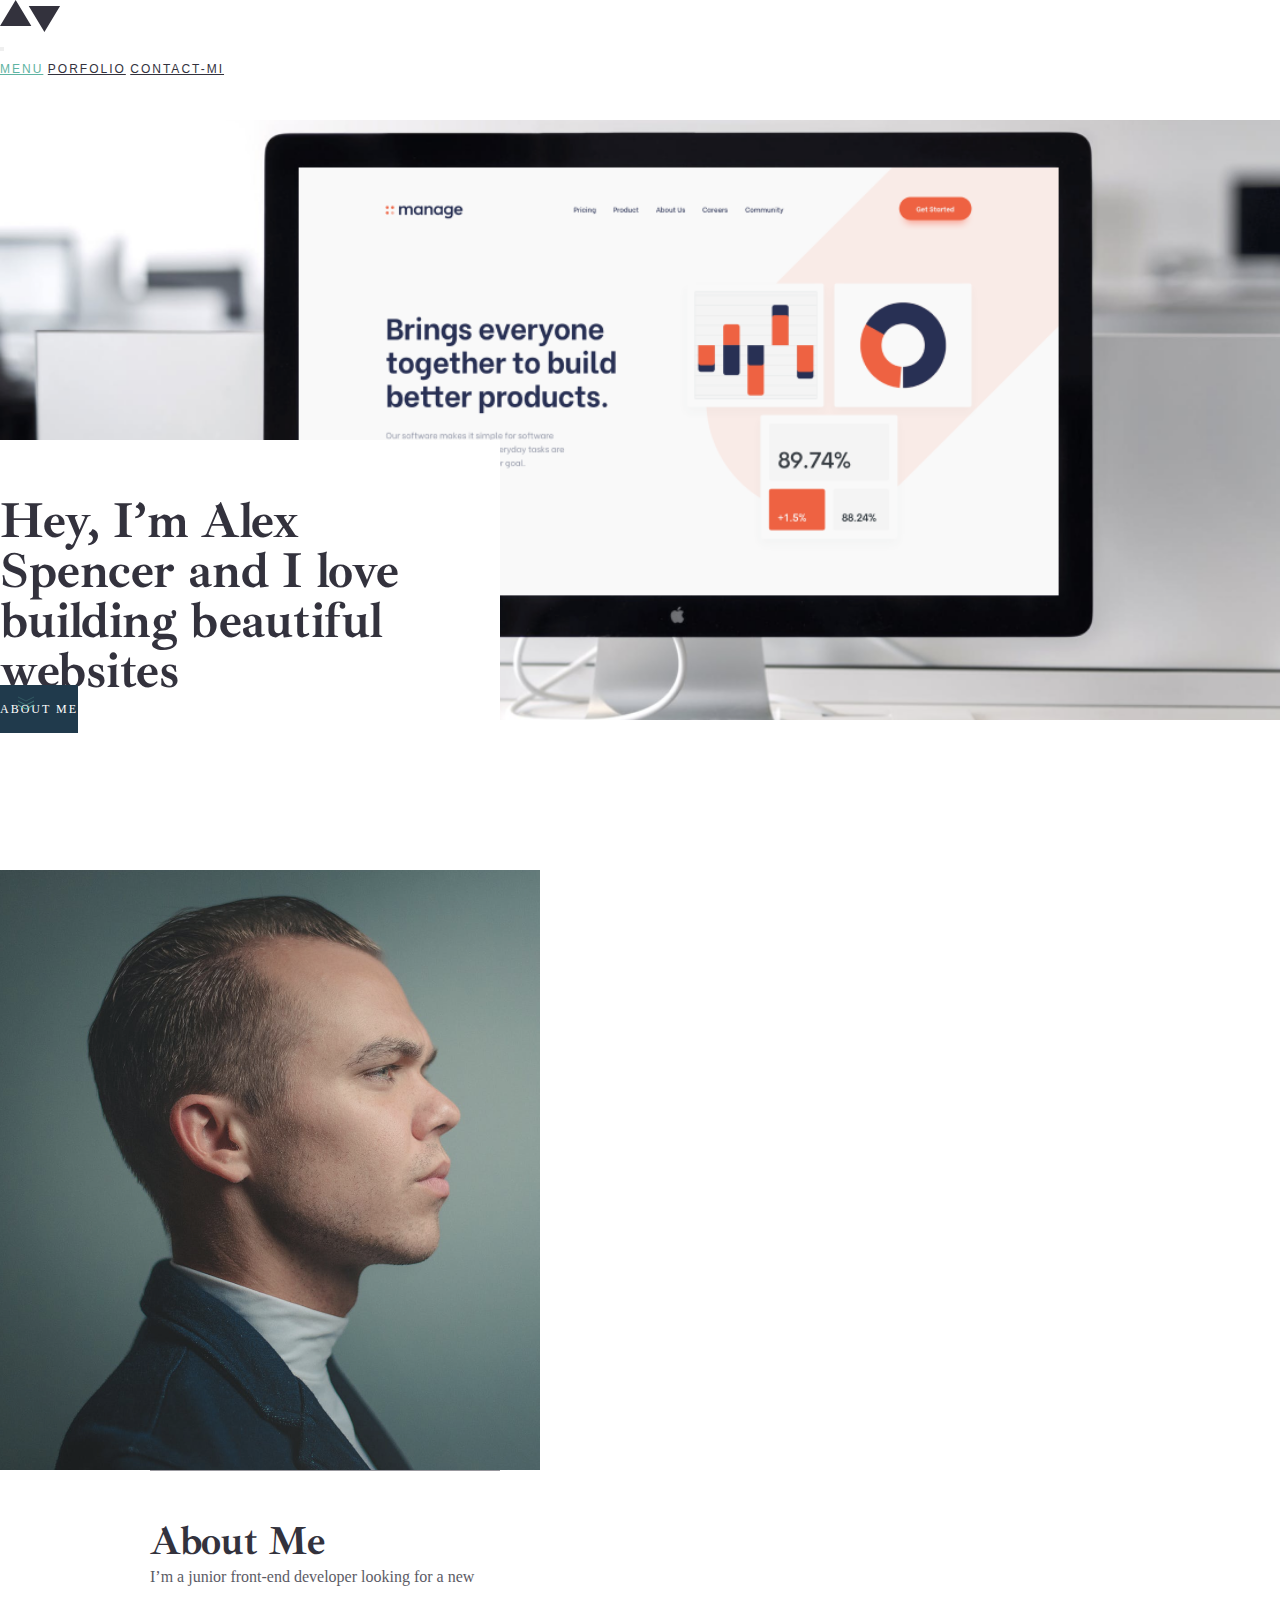
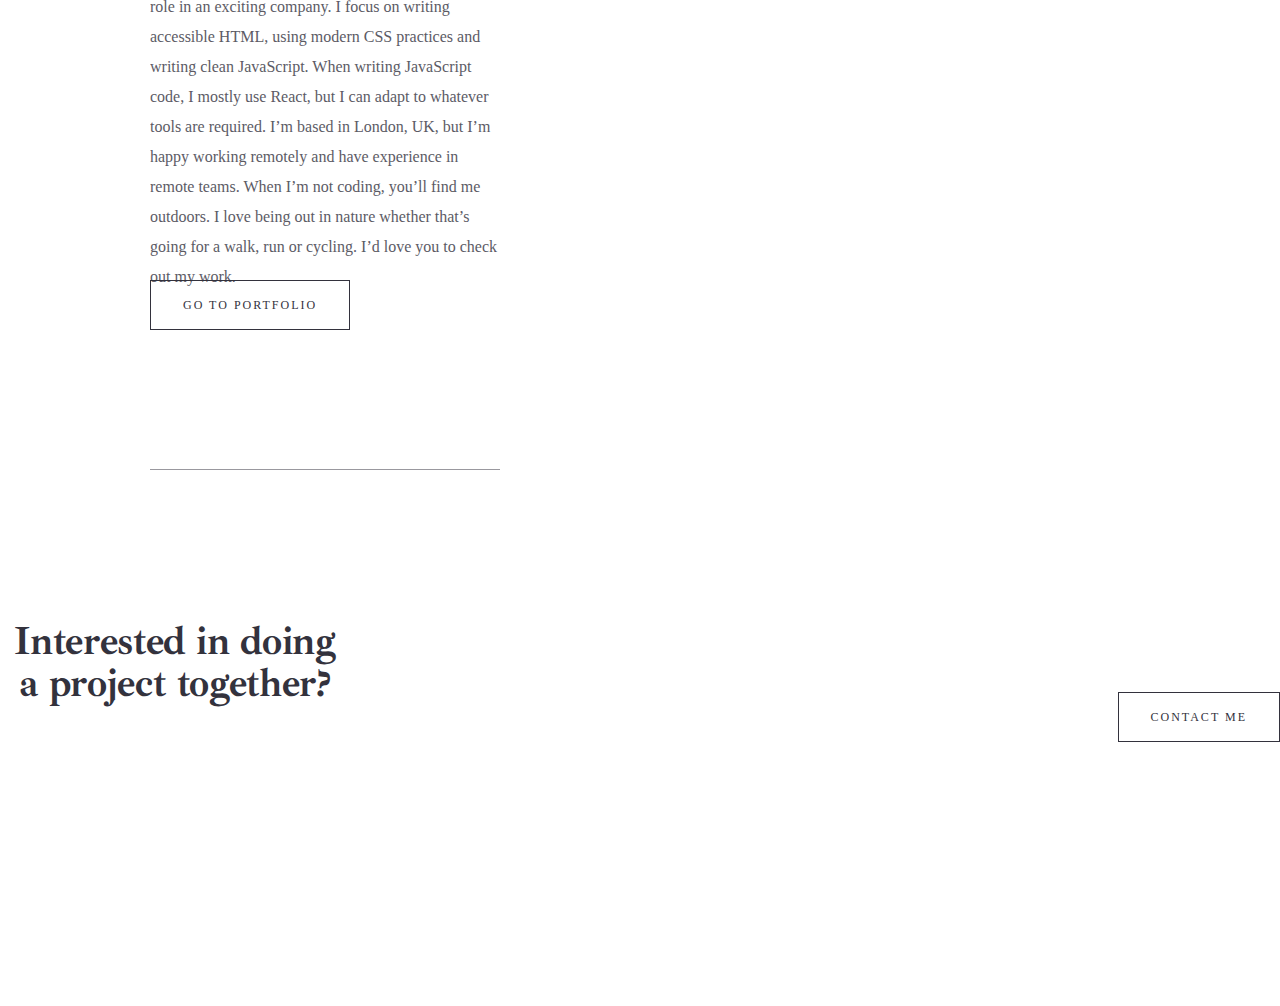
<file: index.html>
<!DOCTYPE html>
<html lang="en">

<head>
    <meta charset="UTF-8">
    <meta http-equiv="X-UA-Compatible" content="IE=edge">
    <meta name="viewport" content="width=device-width, initial-scale=1.0">
    <!-- fav icons -->
    <link rel="icon" type="image/png" sizes="16x16" href="./images/favicon-16x16.png">
    <!-- font awsome -->
    <link rel="stylesheet" href="https://cdnjs.cloudflare.com/ajax/libs/font-awesome/6.1.2/css/all.min.css"
        integrity="sha512-1sCRPdkRXhBV2PBLUdRb4tMg1w2YPf37qatUFeS7zlBy7jJI8Lf4VHwWfZZfpXtYSLy85pkm9GaYVYMfw5BC1A=="
        crossorigin="anonymous" referrerpolicy="no-referrer" />
    <!-- google  foonts-->
    <link rel="preconnect" href="https://fonts.googleapis.com">
    <link rel="preconnect" href="https://fonts.gstatic.com" crossorigin>
    <link href="https://fonts.googleapis.com/css2?family=Ibarra+Real+Nova:wght@500&display=swap" rel="stylesheet">
    <!-- bootstrap link -->
    <link href="https://cdn.jsdelivr.net/npm/bootstrap@5.0.2/dist/css/bootstrap.min.css" rel="stylesheet"
        integrity="sha384-EVSTQN3/azprG1Anm3QDgpJLIm9Nao0Yz1ztcQTwFspd3yD65VohhpuuCOmLASjC" crossorigin="anonymous">
    <script src="https://cdn.jsdelivr.net/npm/bootstrap@5.0.2/dist/js/bootstrap.bundle.min.js"
        integrity="sha384-MrcW6ZMFYlzcLA8Nl+NtUVF0sA7MsXsP1UyJoMp4YLEuNSfAP+JcXn/tWtIaxVXM" crossorigin="anonymous">
    </script>
    <!-- bootsrap link end -->
    <title>mini-mal</title>
    <link rel="stylesheet" href="./css/main.min.css">
</head>
<!-- bizning minimax prektimiz -->
<!-- 
        qadamlar !

        1 => TERMINALDA  git clone linkni olib qo'yamiz
        2 => TERMINALDA  birinchi bo'lib cd minimal deb prektga kirib olamiz
        3 => TERMINALDA  agar biror bir narsanim o'zgartirsak yoki yangilik kiritsak git pull  qilamiz kiyin   git add .   kiyin   git commit -m "commitizni kiritasiz" kiyin git push qilasiz  hammasi bo'ladi oke!
    
    -->

<body>
    <!-- header manashuni hamma menularga copi pass qilaslar bir hil bo'ladi -->
    <header class="header">
        <div class="container">
            <nav class="navbar navbar-expand-lg navbar-light">
                <div class="container-fluid d-flex justify-content-between">
                    <a class="navbar-brand" href="#">
                        <img src="./images/logo.svg" alt="logo mini mak ">
                    </a>
                    <div class="nav__link">
                        <button class="navbar-toggler" type="button" data-bs-toggle="collapse"
                            data-bs-target="#navbarNavAltMarkup" aria-controls="navbarNavAltMarkup"
                            aria-expanded="false" aria-label="Toggle navigation">
                            <span class="navbar-toggler-icon"></span>
                        </button>
                        <div class="collapse navbar-collapse" id="navbarNavAltMarkup">
                            <div class="navbar-nav">
                                <a class="nav-link active" aria-current="page" href="./index.html">menu</a>
                                <a class="nav-link" href="./portfolio.html">Porfolio</a>
                                <a class="nav-link" href="./contact-me.html">Contact-mi</a>
                            </div>
                        </div>
                    </div>
                </div>
            </nav>
        </div>
    </header>
    <!-- tepadagini manashu yergacha copi  qilaslar -->
    <main class="main">
        <section class="hero__top">
            <div class="container">
                <div class="hero__img">
                    <div class="hero__text">
                        <h2>Hey, I’m Alex Spencer and I love building beautiful websites</h2>
                        <a href="./contact-me.html " class="hero__to__contackt d-flex  ">
                            <img src="./images/hero__btn.svg" alt="contact me">
                            ABOUT ME
                        </a>
                    </div>
                </div>
            </div>
        </section>
        <section class="about">
            <div class="container">
                <div class="about__img__or__text">
                    <div class=" row align-items-center">
                        <div class="col-lg-6 col-md-12 col-sm-12">
                            <img src="./images/user__aboout.png" alt="user__about" class="about__img">
                        </div>
                        <div class="col-lg-6 col-md-12 col-sm-12">
                            <div class="text__about ">
                                <span class="  "></span>
                                <span></span>
                                <h2>About Me</h2>
                                <p>I’m a junior front-end developer looking for a new role in an exciting company. I
                                    focus on writing accessible HTML,
                                    using modern CSS practices and writing clean JavaScript. When writing JavaScript
                                    code, I mostly use React, but I can
                                    adapt to whatever tools are required. I’m based in London, UK, but I’m happy working
                                    remotely and have experience in
                                    remote teams. When I’m not coding, you’ll find me outdoors. I love being out in
                                    nature whether that’s going for a
                                    walk, run or cycling. I’d love you to check out my work.</p>
                                <a href="./portfolio.html" class="index__to__porfolio">GO TO PORTFOLIO</a>
                            </div>
                        </div>
                    </div>
                </div>
            </div>
        </section>
        <section class="interesting">
            <div class="container">
                <div class="row">
                    <div class="col-lg-4 col-md-6 col-sm-12 text-center">
                        <h2>Interested in doing a project together?</h2>
                    </div>
                    <div class="col-lg-4 col-md-6 col-sm-12 ">
                        <a href="./contact-me.html" class="index__to__contaktga">
                            CONTACT ME
                        </a>
                    </div>
                </div>
            </div>
        </section>
    </main>
    <!-- mana bu footer ni kopi qilib boshqa oage ga tashaladi -->
    <footer class="bg-dark">
        <div class="container">
            <div class="row justify-content-between w-100 align-items-center">
                <div class="col-sm-12 col-md-6 col-lg-6 d-flex justify-content-between align-items-center">
                    <a href="/">
                        <img src="./images/footer__logo.png" alt="ff">
                    </a>
                    <div class="link__footer d-flex justify-content-between w-75 ">
                        <a href="./index.html" class="text-light"> HOME</a>
                        <a href="./portfolio.html" class="text-light"> PORTFOLIO</a>
                        <a href="./contact-me.html " class="text-light"> CONTACT ME</a>
                    </div>
                </div>
                <div class="col-sm-12 col-md-6 col-lg-6">
                    <div class="webs  justify-content-between">
                        <a href="#">
                            <i class="fa-brands fa-github text-white"></i>
                        </a>
                        <a href="">
                            <i class="fa-brands fa-twitter"></i>
                        </a>
                        <a href="">
                            <i class="fa-brands fa-linkedin"></i>
                        </a>
                    </div>
                </div>
            </div>
        </div>
    </footer>
    <!-- manashu yergacha -->

</body>

</html>
</file>
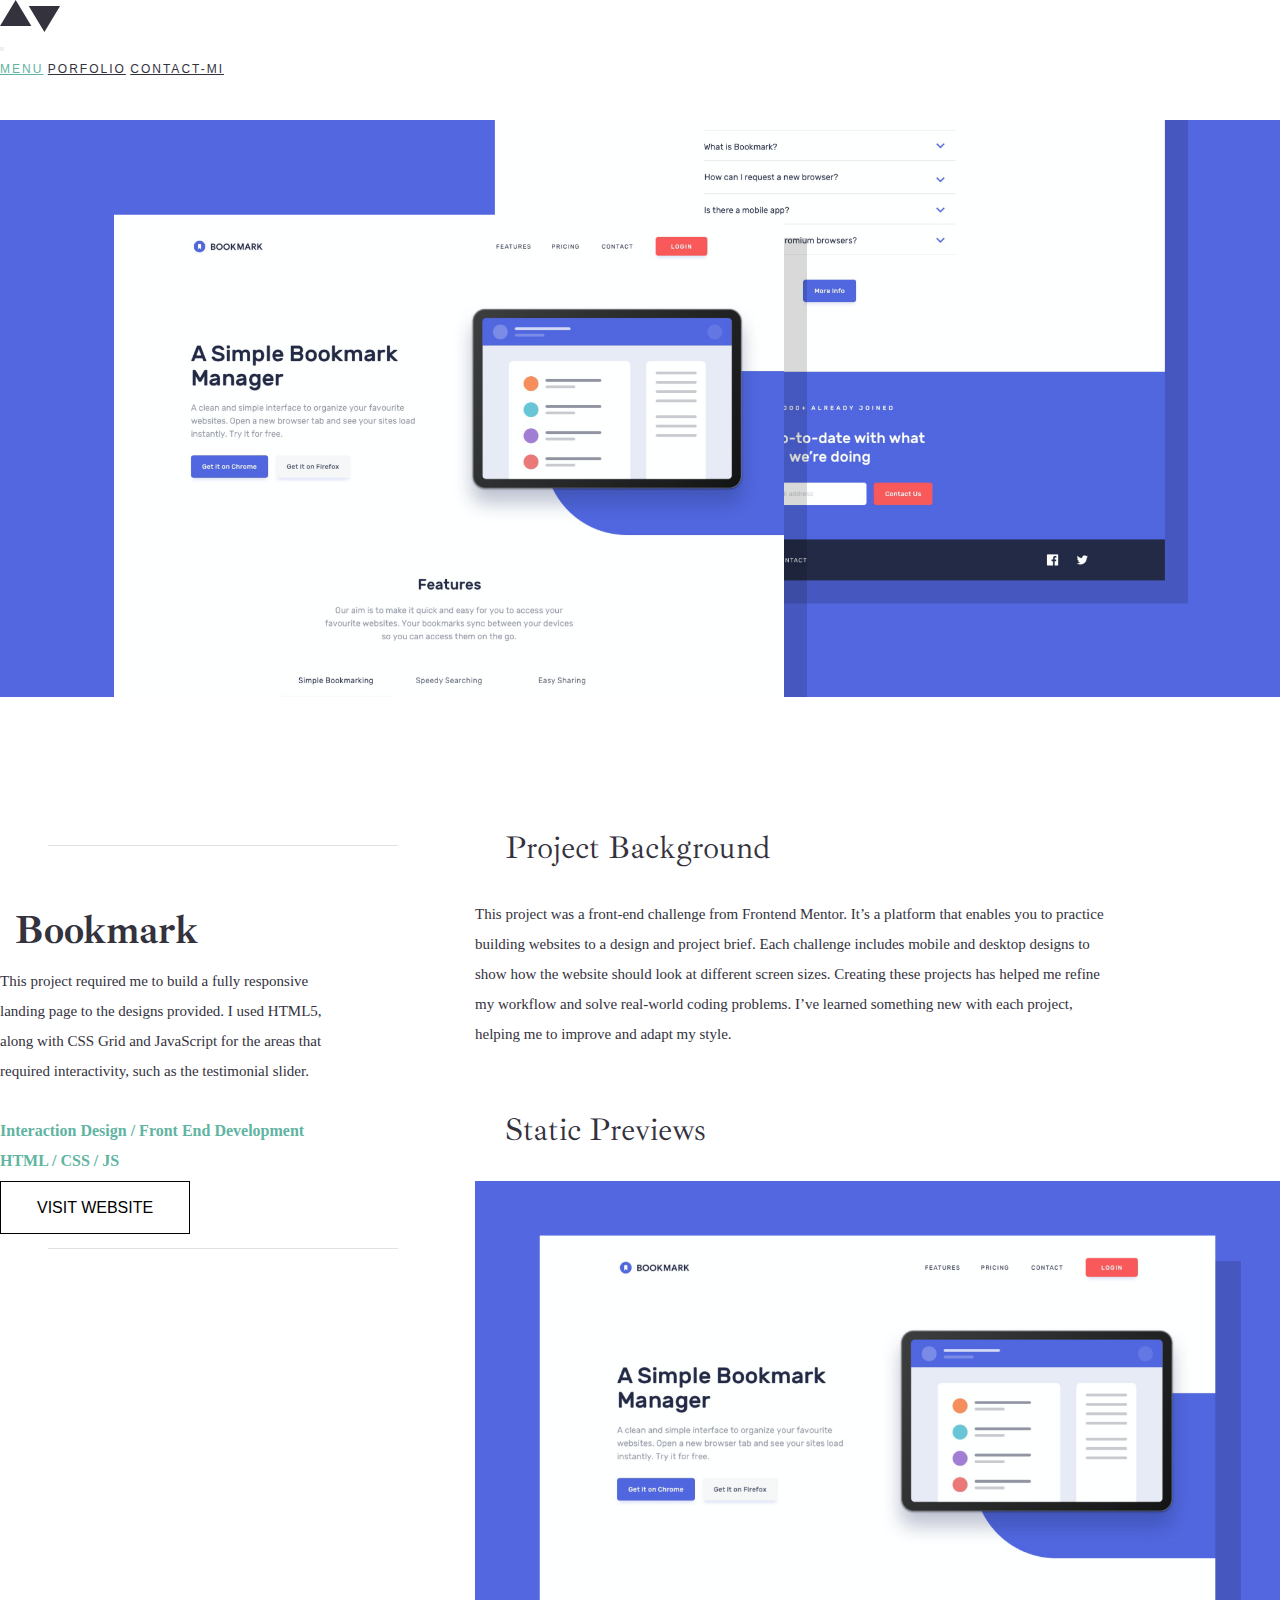
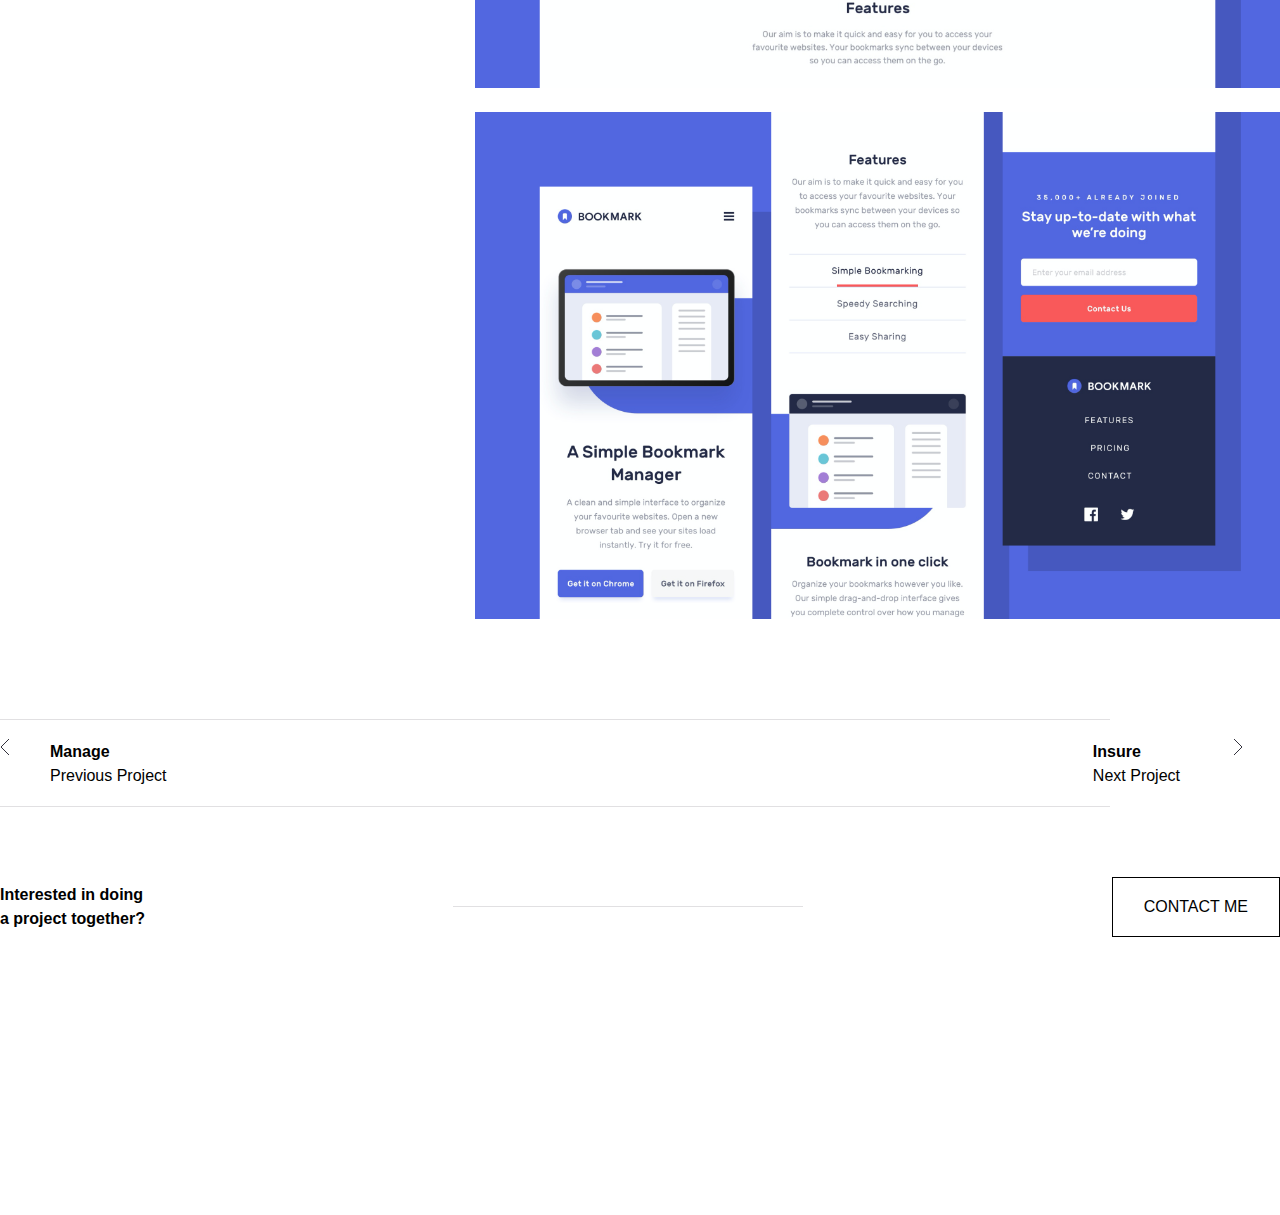
<file: bookmark.html>
<!DOCTYPE html>
<html lang="en">

<head>
    <meta charset="UTF-8">
    <meta http-equiv="X-UA-Compatible" content="IE=edge">
    <meta name="viewport" content="width=device-width, initial-scale=1.0">
    <!-- fav icons -->
    <link rel="icon" type="image/png" sizes="16x16" href="./images/favicon-16x16.png">
    <!-- font awsome -->
    <link rel="stylesheet" href="https://cdnjs.cloudflare.com/ajax/libs/font-awesome/6.1.2/css/all.min.css"
        integrity="sha512-1sCRPdkRXhBV2PBLUdRb4tMg1w2YPf37qatUFeS7zlBy7jJI8Lf4VHwWfZZfpXtYSLy85pkm9GaYVYMfw5BC1A=="
        crossorigin="anonymous" referrerpolicy="no-referrer" />
    <!-- google  foonts-->
    <link rel="preconnect" href="https://fonts.googleapis.com">
    <link rel="preconnect" href="https://fonts.gstatic.com" crossorigin>
    <link href="https://fonts.googleapis.com/css2?family=Ibarra+Real+Nova:wght@500&display=swap" rel="stylesheet">
    <!-- bootstrap link -->
    <link href="https://cdn.jsdelivr.net/npm/bootstrap@5.0.2/dist/css/bootstrap.min.css" rel="stylesheet"
        integrity="sha384-EVSTQN3/azprG1Anm3QDgpJLIm9Nao0Yz1ztcQTwFspd3yD65VohhpuuCOmLASjC" crossorigin="anonymous">
    <script src="https://cdn.jsdelivr.net/npm/bootstrap@5.0.2/dist/js/bootstrap.bundle.min.js"
        integrity="sha384-MrcW6ZMFYlzcLA8Nl+NtUVF0sA7MsXsP1UyJoMp4YLEuNSfAP+JcXn/tWtIaxVXM" crossorigin="anonymous">
    </script>
    <!-- bootsrap link end -->
    <title>mini-mal</title>
    <link rel="stylesheet" href="./css/main.css">
</head>


<body>

    <header class="header">
        <div class="container">
            <nav class="navbar navbar-expand-lg navbar-light">
                <div class="container-fluid d-flex justify-content-between">
                    <a class="navbar-brand" href="#">
                        <img src="./images/logo.svg" alt="logo mini mak ">
                    </a>
                    <div class="nav__link">
                        <button class="navbar-toggler" type="button" data-bs-toggle="collapse"
                            data-bs-target="#navbarNavAltMarkup" aria-controls="navbarNavAltMarkup"
                            aria-expanded="false" aria-label="Toggle navigation">
                            <span class="navbar-toggler-icon"></span>
                        </button>
                        <div class="collapse navbar-collapse" id="navbarNavAltMarkup">
                            <div class="navbar-nav">
                                <a class="nav-link active" aria-current="page" href="/">menu</a>
                                <a class="nav-link" href="./portfolio.html">Porfolio</a>
                                <a class="nav-link" href="./contact-me.html">Contact-mi</a>
                            </div>
                        </div>
                    </div>
                </div>
            </nav>
        </div>
    </header>

    <main>
        <div class="container">
            <div class="container__hero">
                <img src="./images/manage_img/blue_hero.png" alt="hero_images">
            </div>

            <div class="container__body">
                <div class="container__body__left">
                    <div class="container__body__left__inside">
                        <img src="./images/manage_img/line_kal.svg" alt="line">
                        <h4>Bookmark</h4>
                        <p>This project required me to build a fully responsive landing page to the designs provided. I
                            used
                            HTML5, along with CSS Grid and JavaScript for the areas that required interactivity, such as
                            the
                            testimonial slider.</p>
                        <h5>Interaction Design / Front End Development</h5>
                        <h5>HTML / CSS / JS</h5>
                        <a href="#">VISIT WEBSITE</a>
                        <img src="./images/manage_img/line_kal.svg" alt="line">
                    </div>
                </div>
                <div class="container__body__right">
                    <h4>Project Background</h4>
                    <p>This project was a front-end challenge from Frontend Mentor. It’s a platform that enables you to
                        practice building websites to a design and project brief. Each challenge includes mobile and
                        desktop
                        designs to show how the website should look at different screen sizes. Creating these projects
                        has
                        helped me refine my workflow and solve real-world coding problems. I’ve learned something new
                        with
                        each project, helping me to improve and adapt my style.</p>
                    <h4>Static Previews</h4>
                    <img src="./images/manage_img/blue_usti.png" alt="image_manage">
                    <br>
                    <img src="./images/manage_img/blue_pasti.png" alt="image_bitmap">
                </div>
            </div>

            <div class="fylo_bookmark">
                <img src="./images/manage_img/Rectangle.svg" alt="line">

                <div class="bookmark-in">
                    <div class="fylo">
                        <h4>Manage</h4>
                        <p>Previous Project</p>
                        <img src="./images/manage_img/right.svg" alt="arrow">
                    </div>
                    <div class="bookmark">
                        <h4>Insure</h4>
                        <p>Next Project</p>
                        <img src="./images/manage_img/left.svg" alt="arrow">
                    </div>
                </div>



                <img src="./images/manage_img/Rectangle.svg" alt="line">
            </div>

            <div class="interested">
                <h4>Interested in doing <br> a project together?</h4>
                <img src="./images/manage_img/line_u.svg" alt="">
                <a href="#">CONTACT ME</a>

            </div>
        </div>
        </div>
    </main>


    <footer class="bg-dark">
        <div class="container">
            <div class="row justify-content-between w-100 align-items-center">
                <div class="col-sm-12 col-md-6 col-lg-6 d-flex justify-content-between align-items-center">
                    <a href="/">
                        <img src="./images/footer__logo.png" alt="ff">
                    </a>
                    <div class="link__footer d-flex justify-content-between w-75 ">
                        <a href="#index" class="text-light"> HOME</a>
                        <a href="#index" class="text-light"> PORTFOLIO</a>
                        <a href="#index " class="text-light"> CONTACT ME</a>
                    </div>
                </div>
                <div class="col-sm-12 col-md-6 col-lg-6">
                    <div class="webs  justify-content-between">
                        <a href="#">
                            <i class="fa-brands fa-github text-white"></i>
                        </a>
                        <a href="">
                            <i class="fa-brands fa-twitter"></i>
                        </a>
                        <a href="">
                            <i class="fa-brands fa-twitch"></i>
                        </a>
                    </div>
                </div>
            </div>
        </div>
    </footer>


</body>

</html>
</file>
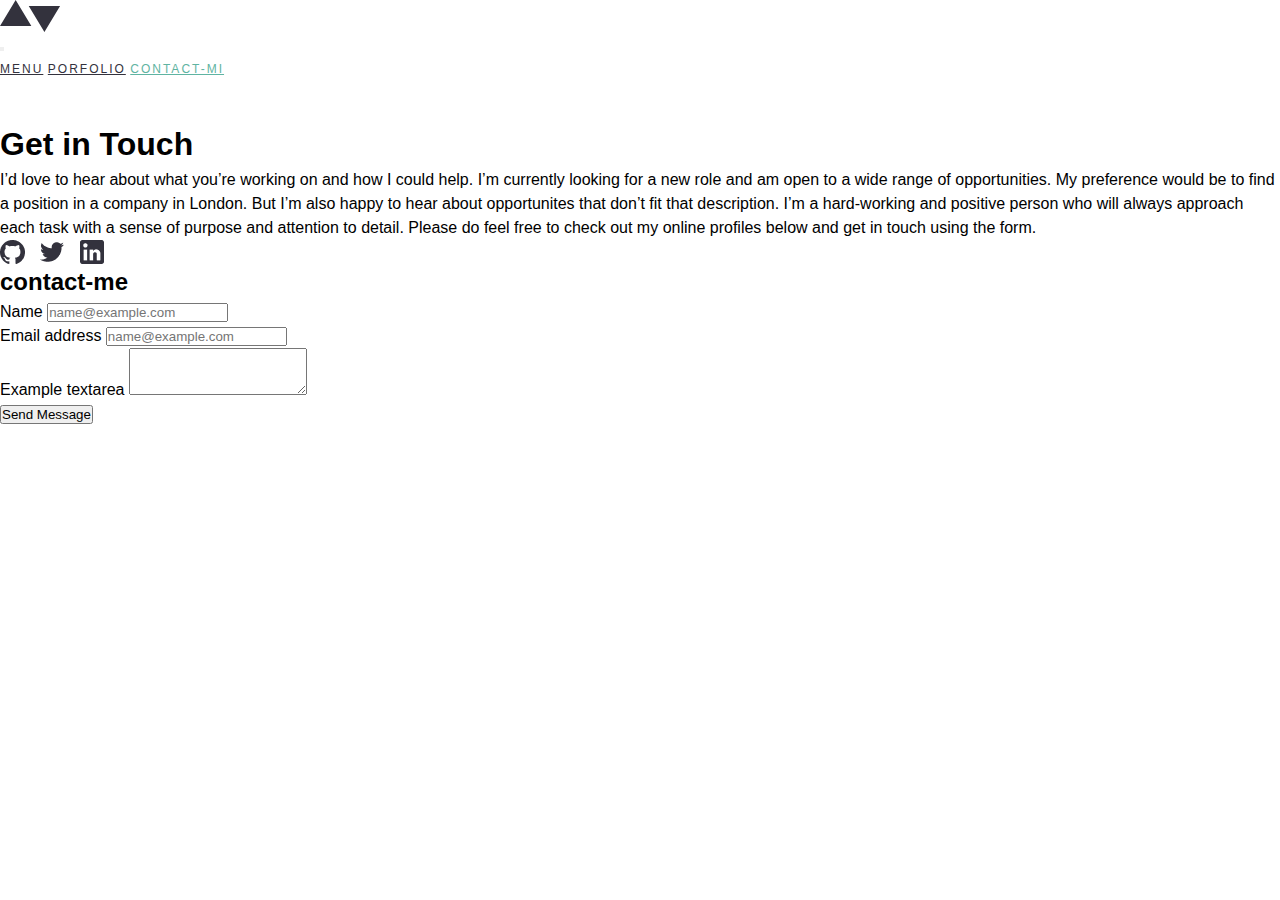
<file: contact-me.html>
<!DOCTYPE html>
<html lang="en">

<head>
    <meta charset="UTF-8">
    <meta http-equiv="X-UA-Compatible" content="IE=edge">
    <meta name="viewport" content="width=device-width, initial-scale=1.0">
    <!-- fav icons -->
    <link rel="icon" type="image/png" sizes="16x16" href="./images/favicon-16x16.png">
    <!-- font awsome -->
    <link rel="stylesheet" href="https://cdnjs.cloudflare.com/ajax/libs/font-awesome/6.1.2/css/all.min.css"
        integrity="sha512-1sCRPdkRXhBV2PBLUdRb4tMg1w2YPf37qatUFeS7zlBy7jJI8Lf4VHwWfZZfpXtYSLy85pkm9GaYVYMfw5BC1A=="
        crossorigin="anonymous" referrerpolicy="no-referrer" />
    <!-- google  foonts-->
    <link rel="preconnect" href="https://fonts.googleapis.com">
    <link rel="preconnect" href="https://fonts.gstatic.com" crossorigin>
    <link href="https://fonts.googleapis.com/css2?family=Ibarra+Real+Nova:wght@500&display=swap" rel="stylesheet">
    <!-- bootstrap link -->
    <link href="https://cdn.jsdelivr.net/npm/bootstrap@5.0.2/dist/css/bootstrap.min.css" rel="stylesheet"
        integrity="sha384-EVSTQN3/azprG1Anm3QDgpJLIm9Nao0Yz1ztcQTwFspd3yD65VohhpuuCOmLASjC" crossorigin="anonymous">
    <script src="https://cdn.jsdelivr.net/npm/bootstrap@5.0.2/dist/js/bootstrap.bundle.min.js"
        integrity="sha384-MrcW6ZMFYlzcLA8Nl+NtUVF0sA7MsXsP1UyJoMp4YLEuNSfAP+JcXn/tWtIaxVXM" crossorigin="anonymous">
    </script>
    <!-- bootsrap link end -->
    <title>mini-mal</title>
    <link rel="stylesheet" href="./css/main.min.css">
</head>
<!-- bizning minimax prektimiz -->
<!-- 
        qadamlar !

        1 => TERMINALDA  git clone linkni olib qo'yamiz
        2 => TERMINALDA  birinchi bo'lib cd minimal deb prektga kirib olamiz
        3 => TERMINALDA  agar biror bir narsanim o'zgartirsak yoki yangilik kiritsak git pull  qilamiz kiyin   git add .   kiyin   git commit -m "commitizni kiritasiz" kiyin git push qilasiz  hammasi bo'ladi oke!
    
    -->

<body>
    <!-- header manashuni hamma menularga copi pass qilaslar bir hil bo'ladi -->
    <header class="header">
        <div class="container">
            <nav class="navbar navbar-expand-lg navbar-light">
                <div class="container-fluid d-flex justify-content-between">
                    <a class="navbar-brand" href="#">
                        <img src="./images/logo.svg" alt="logo mini mak ">
                    </a>
                    <div class="nav__link">
                        <button class="navbar-toggler" type="button" data-bs-toggle="collapse"
                            data-bs-target="#navbarNavAltMarkup" aria-controls="navbarNavAltMarkup"
                            aria-expanded="false" aria-label="Toggle navigation">
                            <span class="navbar-toggler-icon"></span>
                        </button>
                        <div class="collapse navbar-collapse" id="navbarNavAltMarkup">
                            <div class="navbar-nav">
                                <a class="nav-link " aria-current="page" href="/">menu</a>
                                <a class="nav-link" href="./portfolio.html">Porfolio</a>
                                <a class="nav-link active" href="./contact-me.html">Contact-mi</a>
                            </div>
                        </div>
                    </div>
                </div>
            </nav>
        </div>
    </header>
    <!-- tepadagini manashu yergacha copi  qilaslar -->
    <main class="main__contact">

       <div class="container">
        <section class=contact__section2>
       <div class="container">
        <div class="row">
            <div class="col-lg-4 col-md-3 col-sm-12"><div class="touch__section">
                <h1>Get in Touch</h1>
            </div></div>
            <div class="col-lg-8 col-md-9 col-sm-12"><div class="section__p">
                <p>I’d love to hear about what you’re working on and how I could help. I’m currently looking for a new
                    role and am open to a wide range of opportunities. My preference would be to find a position in a
                    company in London. But I’m also happy to hear about opportunites that don’t fit that description.
                    I’m a hard-working and positive person who will always approach each task with a sense of purpose
                    and attention to detail. Please do feel free to check out my online profiles below and get in touch
                    using the form.</p>
            </div>
            <section class="section__img"><img src="./images/Group 3 (1).png" alt="rasm"></section>
        </div>
        </div>
       </div>
            
            
        </section>
       </div>

      
        <section class="contact__section">
            <div class="zero__container"></div>
        </section>
    </main>
    <div class="container">
      <div class="row">
        <div class="col-lg-5 col-md-5 col-sm-12">
<h2>contact-me</h2>
        </div>
        <div class="col-lg-7 col-md-7 col-sm-12">
            <div class="mb-3">
                <label for="exampleFormControlInput1" class="form-label">Name </label>
                <input type="email" class="form-control" id="exampleFormControlInput1" placeholder="name@example.com">
              </div>
              <div class="mb-3">
                <label for="exampleFormControlInput1" class="form-label">Email address</label>
                <input type="email" class="form-control" id="exampleFormControlInput1" placeholder="name@example.com">
              </div>
              <div class="mb-3">
                <label for="exampleFormControlTextarea1" class="form-label">Example textarea</label>
                <textarea class="form-control" id="exampleFormControlTextarea1" rows="3"></textarea>
              </div>
              <button class="btn mb-3 bg-dark text-light px-5">
                Send Message
              </button>
        </div>
      </div>
    </div>
    <!-- mana bu footer ni kopi qilib boshqa oage ga tashaladi -->
    <footer class="bg-dark">
        <div class="container">
            <div class="row justify-content-between w-100 align-items-center">
                <div class="col-sm-12 col-md-6 col-lg-6 d-flex justify-content-between align-items-center">
                    <a href="/">
                        <img src="./images/footer__logo.png" alt="ff">
                    </a>
                    <div class="link__footer d-flex justify-content-between w-75 ">
                        <a href="#index" class="text-light"> HOME</a>
                        <a href="#index" class="text-light"> PORTFOLIO</a>
                        <a href="#index " class="text-light"> CONTACT ME</a>
                    </div>
                </div>
                <div class="col-sm-12 col-md-6 col-lg-6">
                    <div class="webs  justify-content-between">
                        <a href="#">
                            <i class="fa-brands fa-github text-white"></i>
                        </a>
                        <a href="">
                            <i class="fa-brands fa-twitter"></i>
                        </a>
                        <a href="">
                            <i class="fa-brands fa-twitch"></i>
                        </a>
                    </div>
                </div>
            </div>
        </div>
    </footer>
    <!-- manashu yergacha -->

</body>

</html>
</file>
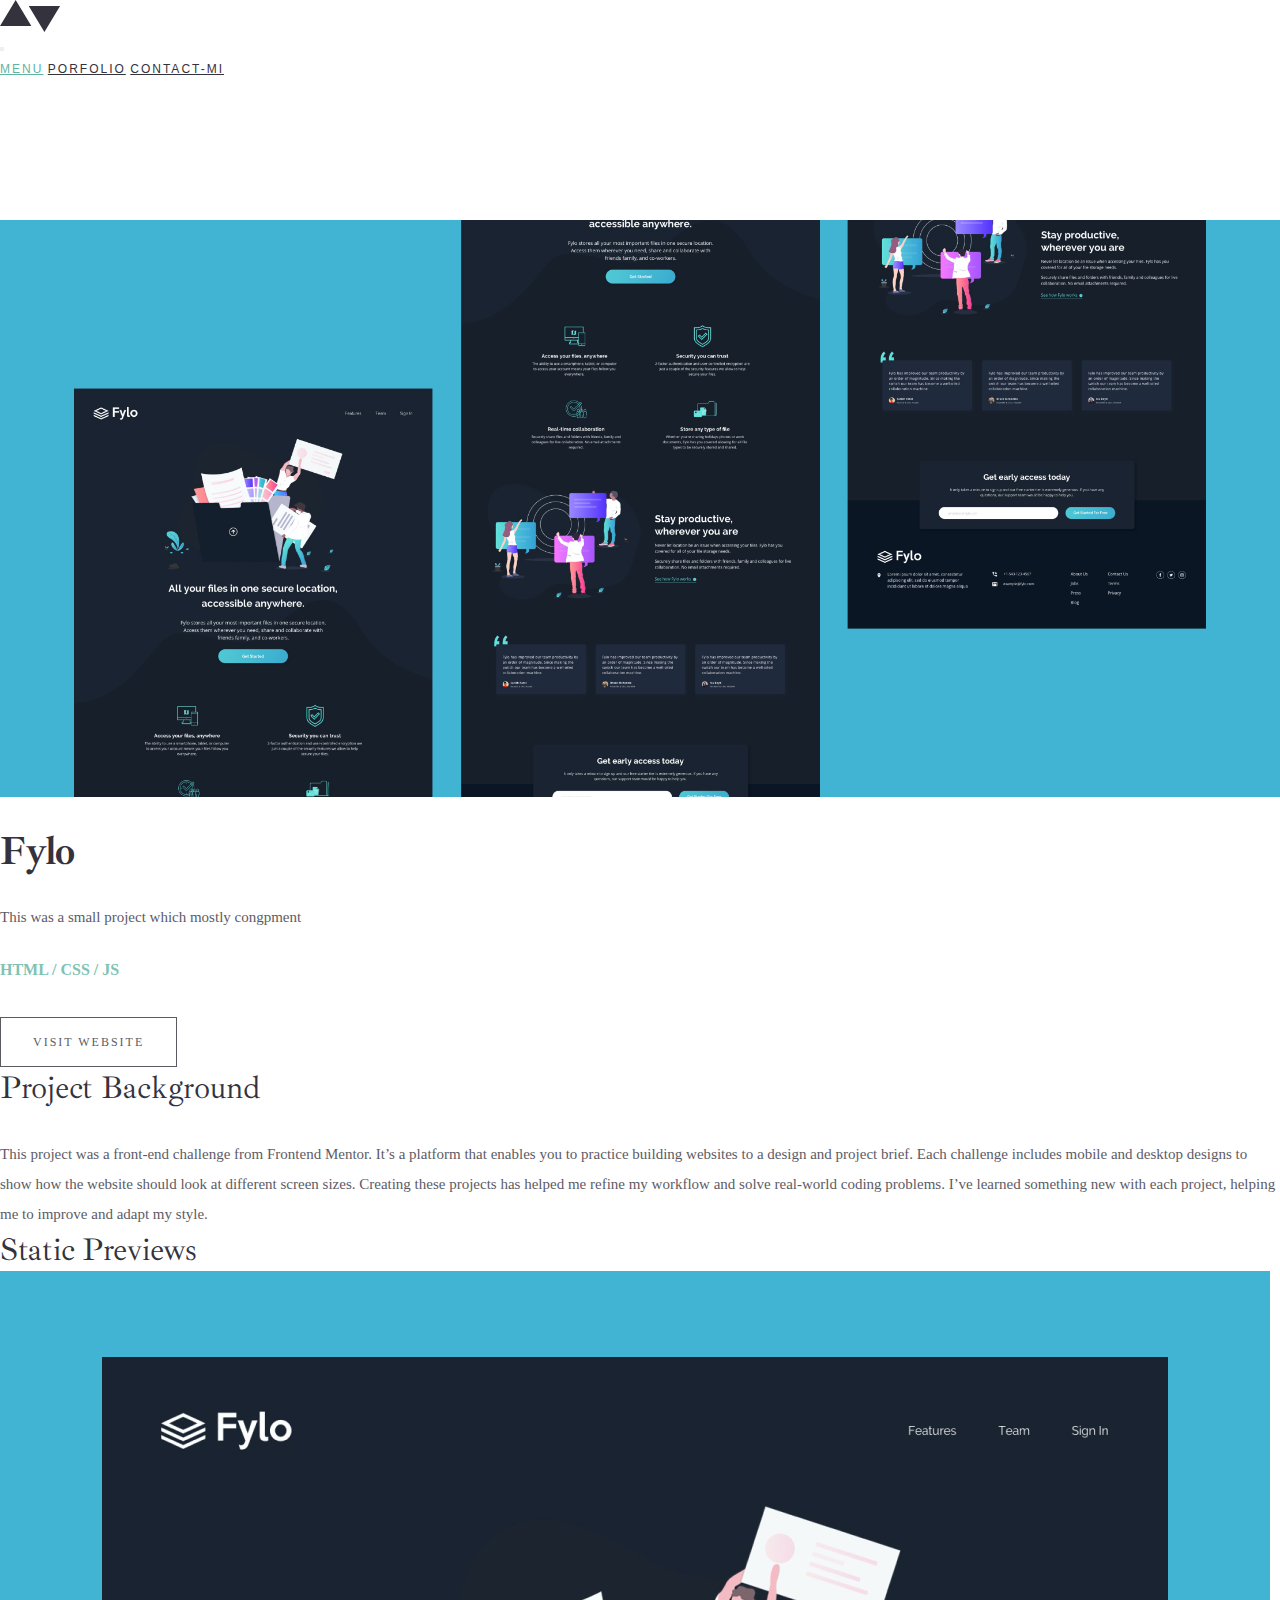
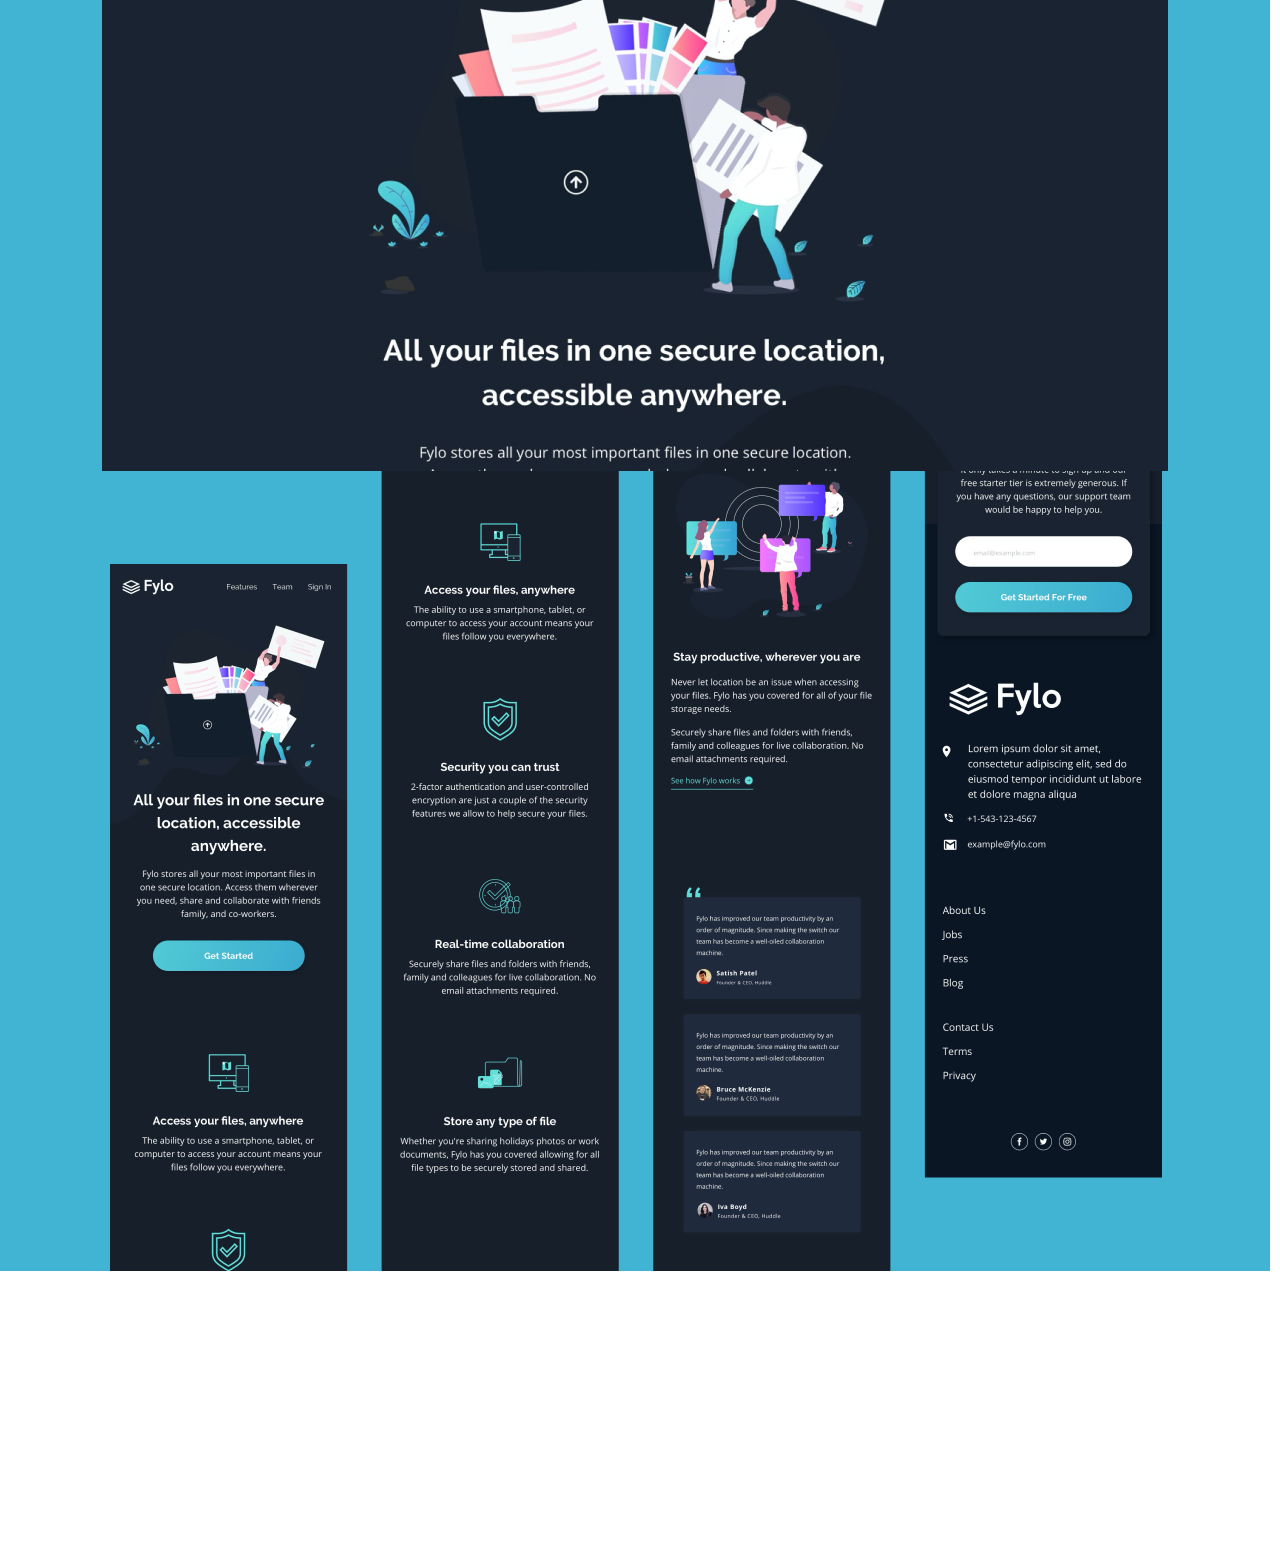
<file: fylo.html>
<!DOCTYPE html>
<html lang="en">

<head>
    <meta charset="UTF-8">
    <meta http-equiv="X-UA-Compatible" content="IE=edge">
    <meta name="viewport" content="width=device-width, initial-scale=1.0">
    <!-- fav icons -->
    <link rel="icon" type="image/png" sizes="16x16" href="./images/favicon-16x16.png">
    <!-- font awsome -->
    <link rel="stylesheet" href="https://cdnjs.cloudflare.com/ajax/libs/font-awesome/6.1.2/css/all.min.css"
        integrity="sha512-1sCRPdkRXhBV2PBLUdRb4tMg1w2YPf37qatUFeS7zlBy7jJI8Lf4VHwWfZZfpXtYSLy85pkm9GaYVYMfw5BC1A=="
        crossorigin="anonymous" referrerpolicy="no-referrer" />
    <!-- google  foonts-->
    <link rel="preconnect" href="https://fonts.googleapis.com">
    <link rel="preconnect" href="https://fonts.gstatic.com" crossorigin>
    <link href="https://fonts.googleapis.com/css2?family=Ibarra+Real+Nova:wght@500&display=swap" rel="stylesheet">
    <!-- bootstrap link -->
    <link href="https://cdn.jsdelivr.net/npm/bootstrap@5.0.2/dist/css/bootstrap.min.css" rel="stylesheet"
        integrity="sha384-EVSTQN3/azprG1Anm3QDgpJLIm9Nao0Yz1ztcQTwFspd3yD65VohhpuuCOmLASjC" crossorigin="anonymous">
    <script src="https://cdn.jsdelivr.net/npm/bootstrap@5.0.2/dist/js/bootstrap.bundle.min.js"
        integrity="sha384-MrcW6ZMFYlzcLA8Nl+NtUVF0sA7MsXsP1UyJoMp4YLEuNSfAP+JcXn/tWtIaxVXM" crossorigin="anonymous">
    </script>
    <!-- bootsrap link end -->
    <title>mini-mal</title>
    <link rel="stylesheet" href="./css/main.min.css">
</head>
<!-- bizning minimax prektimiz -->
<!-- 
        qadamlar !

        1 => TERMINALDA  git clone linkni olib qo'yamiz
        2 => TERMINALDA  birinchi bo'lib cd minimal deb prektga kirib olamiz
        3 => TERMINALDA  agar biror bir narsanim o'zgartirsak yoki yangilik kiritsak git pull  qilamiz kiyin   git add .   kiyin   git commit -m "commitizni kiritasiz" kiyin git push qilasiz  hammasi bo'ladi oke!
    
    -->

<body>
    <!-- header manashuni hamma menularga copi pass qilaslar bir hil bo'ladi -->
    <header class="header">
        <div class="container">
            <nav class="navbar navbar-expand-lg navbar-light">
                <div class="container-fluid d-flex justify-content-between">
                    <a class="navbar-brand" href="#">
                        <img src="./images/logo.svg" alt="logo mini mak ">
                    </a>
                    <div class="nav__link">
                        <button class="navbar-toggler" type="button" data-bs-toggle="collapse"
                            data-bs-target="#navbarNavAltMarkup" aria-controls="navbarNavAltMarkup"
                            aria-expanded="false" aria-label="Toggle navigation">
                            <span class="navbar-toggler-icon"></span>
                        </button>
                        <div class="collapse navbar-collapse" id="navbarNavAltMarkup">
                            <div class="navbar-nav">
                                <a class="nav-link active" aria-current="page" href="./index.html">menu</a>
                                <a class="nav-link" href="./portfolio.html">Porfolio</a>
                                <a class="nav-link" href="./contact-me.html">Contact-mi</a>
                            </div>
                        </div>
                    </div>
                </div>
            </nav>
        </div>
    </header>
    <!-- tepadagini manashu yergacha copi  qilaslar -->
    <main class="main">
        <section class="insure__page">
            <div class="container">
                <div class="insure__top__img">
                    <img src="./images/fylo__img.jpg" class=" img-fluid" alt="ds">
                </div>
            </div>
        </section>
        <section class="insure__sidbar">
            <div class="container">
                <div class="row">
                    <div class="col-lg-4 col-md-4 col-sm-12 ">
                        <div class="text__insurt">
                            <h2>Fylo</h2>
                            <p>This was a small project which mostly congpment</span>
                            <span>HTML / CSS / JS</span>
                            <a href="#">VISIT WEBSITE</a>
                        </div>
                    </div>
                    <div class="col-lg-8 col-md-8 col-sm-12 ">
                        <div class="asside">
                            <h2>Project Background</h2>
                            <p>This project was a front-end challenge from Frontend Mentor. It’s a platform that enables
                                you to practice
                                building websites to a design and project brief. Each challenge includes mobile and
                                desktop designs to show how
                                the website should look at different screen sizes. Creating these projects has helped me
                                refine my workflow and
                                solve real-world coding problems. I’ve learned something new with each project, helping
                                me to improve and adapt
                                my style.</p>
                            <h3>Static Previews</h3>
                            <div class="imgs">
                                <img src="./images/statik1f.jpg" alt="rasim">
                                <img src="./images/statik2f.jpg" class="mt-5" alt="rasim">
                            </div>
                        </div>
                    </div>
                </div>
            </div>
        </section>

    </main>
    <!-- mana bu footer ni kopi qilib boshqa oage ga tashaladi -->
    <footer class="bg-dark">
        <div class="container">
            <div class="row justify-content-between w-100 align-items-center">
                <div class="col-sm-12 col-md-6 col-lg-6 d-flex justify-content-between align-items-center">
                    <a href="/">
                        <img src="./images/footer__logo.png" alt="ff">
                    </a>
                    <div class="link__footer d-flex justify-content-between w-75 ">
                        <a href="#index" class="text-light"> HOME</a>
                        <a href="#index" class="text-light"> PORTFOLIO</a>
                        <a href="#index " class="text-light"> CONTACT ME</a>
                    </div>
                </div>
                <div class="col-sm-12 col-md-6 col-lg-6">
                    <div class="webs  justify-content-between">
                        <a href="#">
                            <i class="fa-brands fa-github text-white"></i>
                        </a>
                        <a href="">
                            <i class="fa-brands fa-twitter"></i>
                        </a>
                        <a href="">
                            <i class="fa-brands fa-twitch"></i>
                        </a>
                    </div>
                </div>
            </div>
        </div>
    </footer>
    <!-- manashu yergacha -->

</body>

</html>
</file>
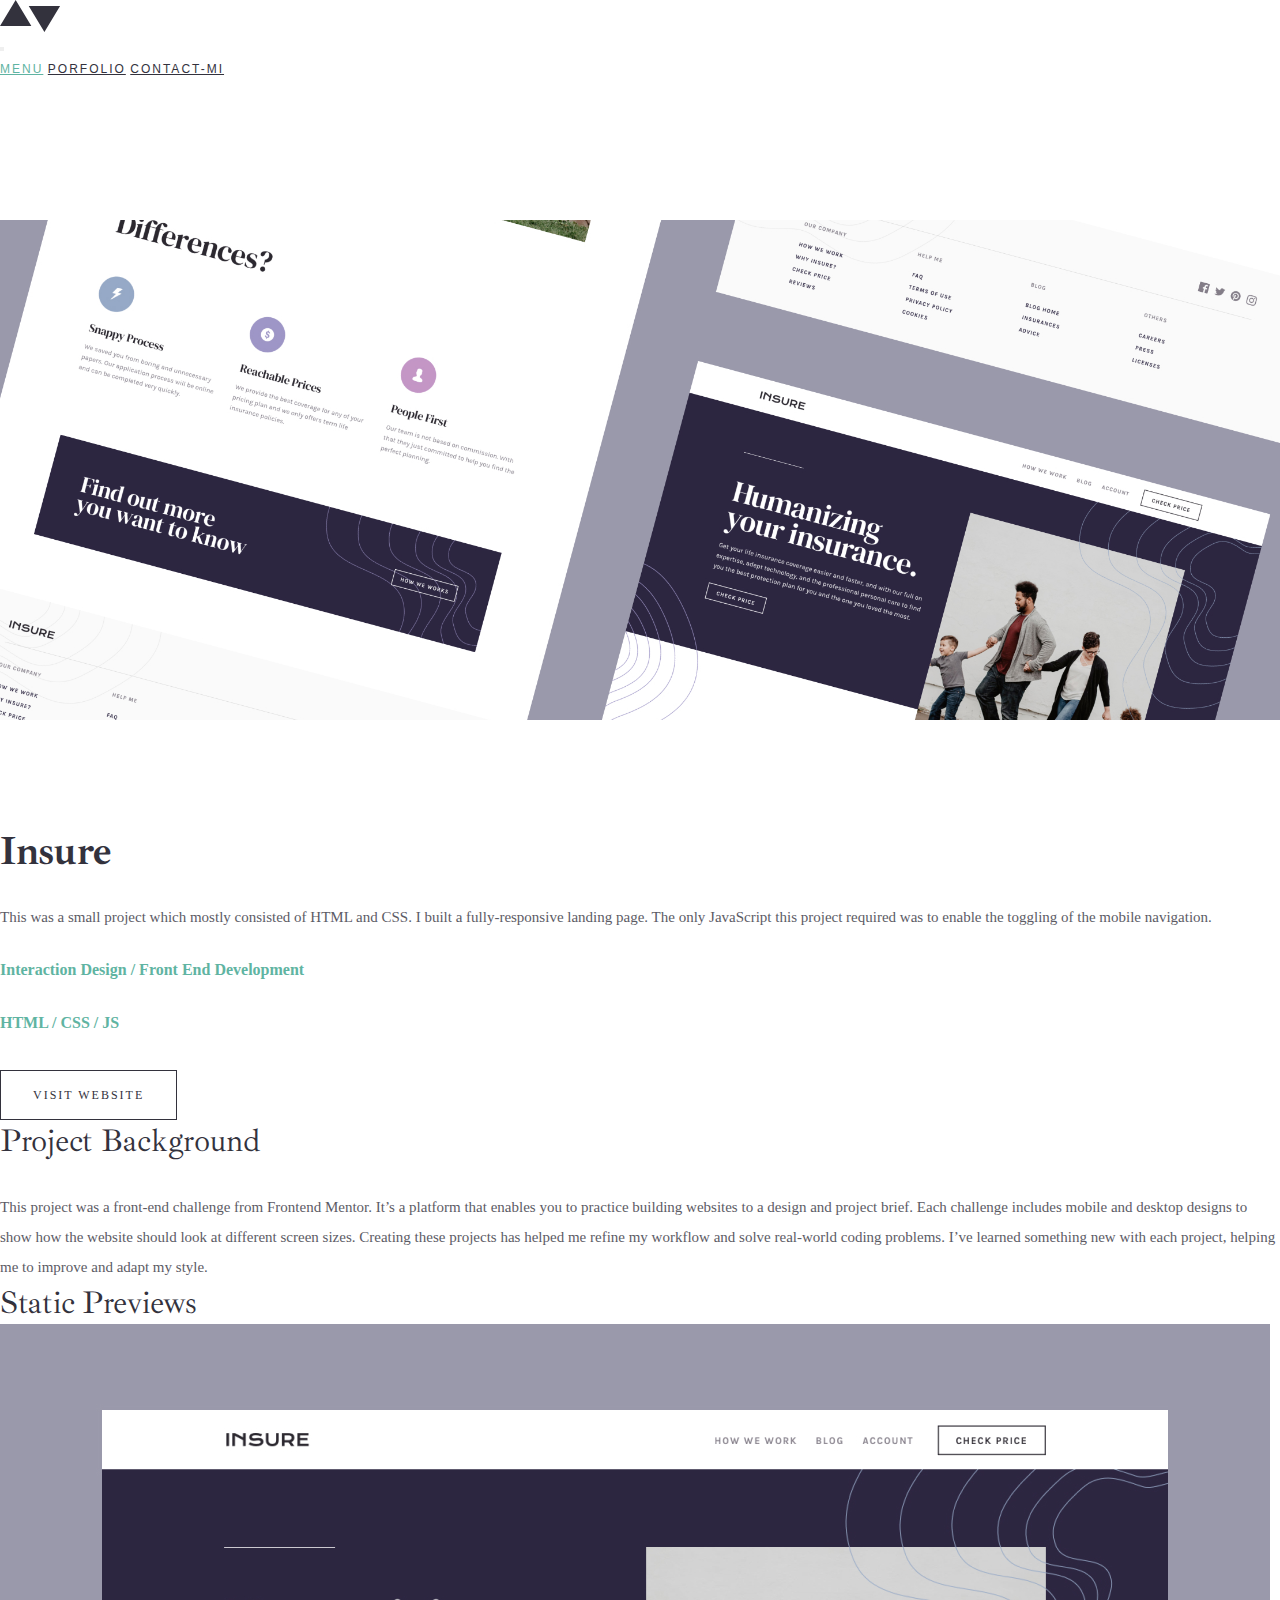
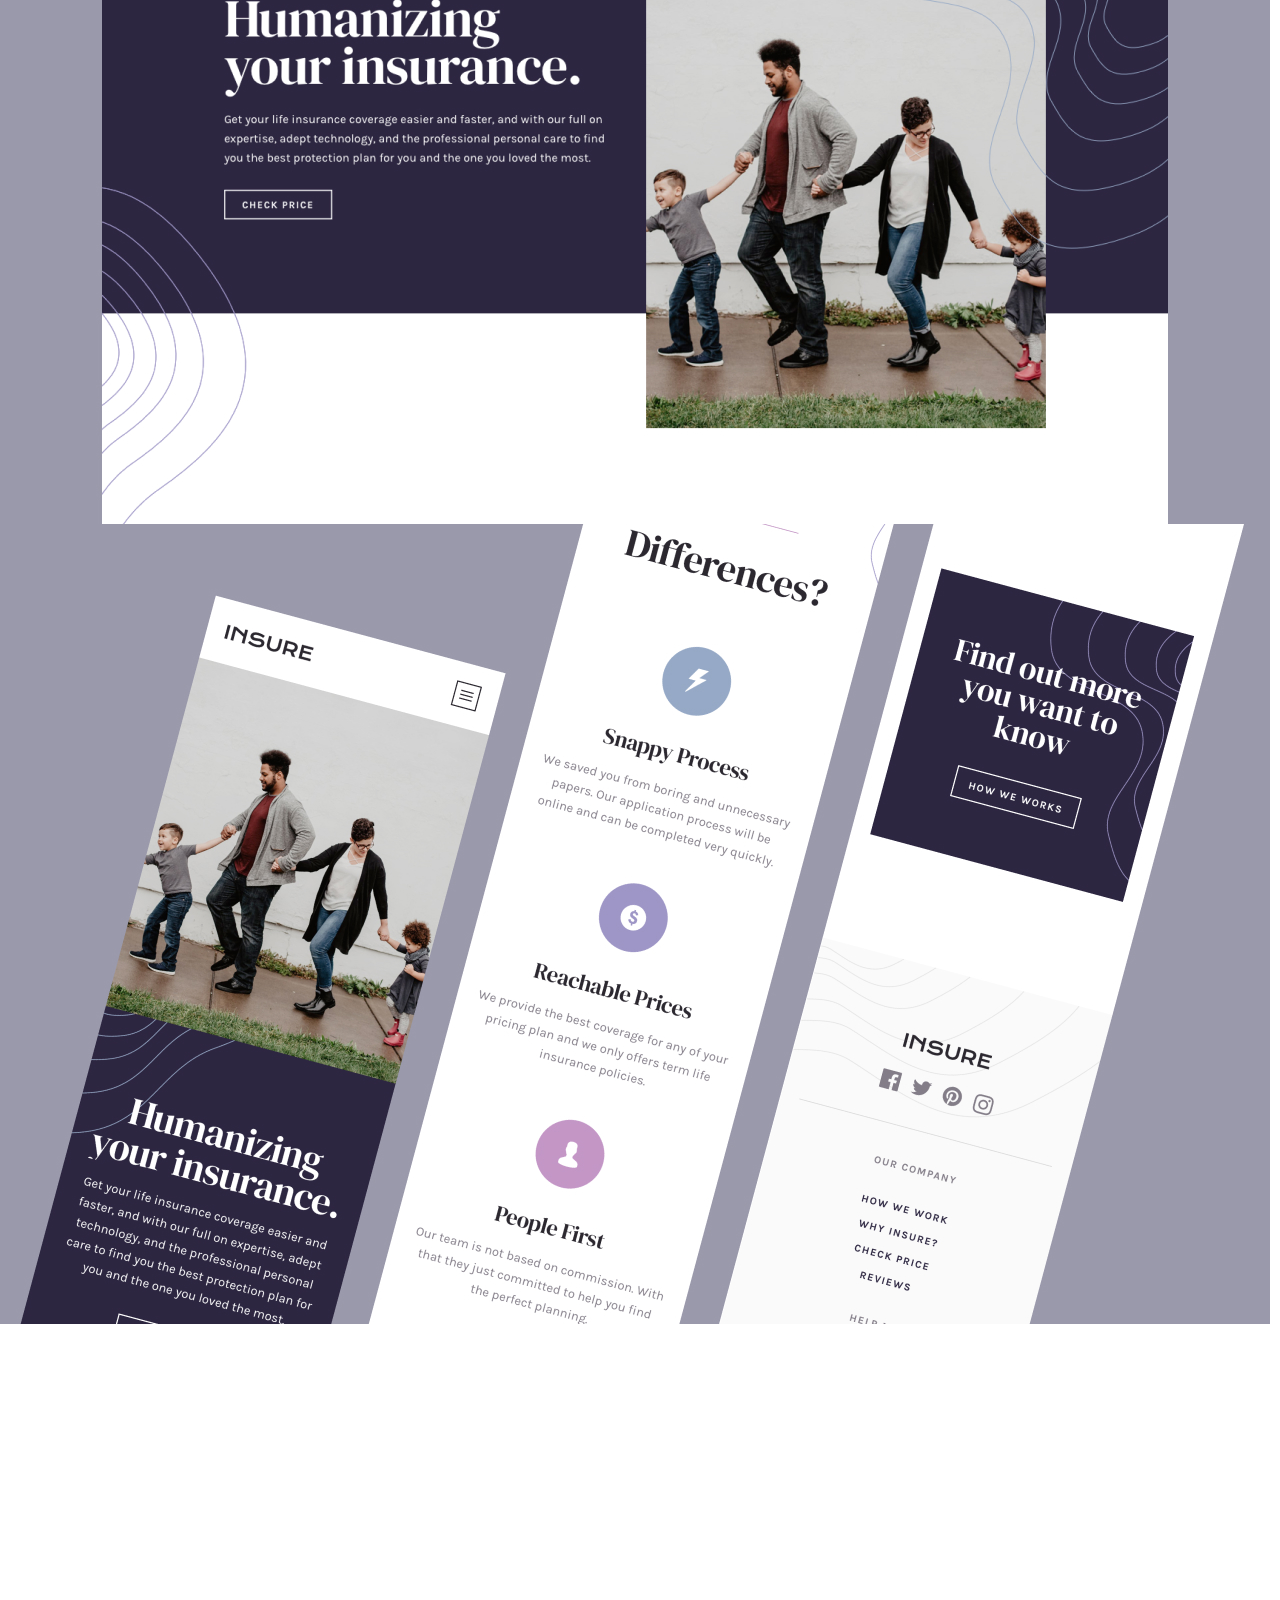
<file: insure.html>
<!DOCTYPE html>
<html lang="en">

<head>
    <meta charset="UTF-8">
    <meta http-equiv="X-UA-Compatible" content="IE=edge">
    <meta name="viewport" content="width=device-width, initial-scale=1.0">
    <!-- fav icons -->
    <link rel="icon" type="image/png" sizes="16x16" href="./images/favicon-16x16.png">
    <!-- font awsome -->
    <link rel="stylesheet" href="https://cdnjs.cloudflare.com/ajax/libs/font-awesome/6.1.2/css/all.min.css"
        integrity="sha512-1sCRPdkRXhBV2PBLUdRb4tMg1w2YPf37qatUFeS7zlBy7jJI8Lf4VHwWfZZfpXtYSLy85pkm9GaYVYMfw5BC1A=="
        crossorigin="anonymous" referrerpolicy="no-referrer" />
    <!-- google  foonts-->
    <link rel="preconnect" href="https://fonts.googleapis.com">
    <link rel="preconnect" href="https://fonts.gstatic.com" crossorigin>
    <link href="https://fonts.googleapis.com/css2?family=Ibarra+Real+Nova:wght@500&display=swap" rel="stylesheet">
    <!-- bootstrap link -->
    <link href="https://cdn.jsdelivr.net/npm/bootstrap@5.0.2/dist/css/bootstrap.min.css" rel="stylesheet"
        integrity="sha384-EVSTQN3/azprG1Anm3QDgpJLIm9Nao0Yz1ztcQTwFspd3yD65VohhpuuCOmLASjC" crossorigin="anonymous">
    <script src="https://cdn.jsdelivr.net/npm/bootstrap@5.0.2/dist/js/bootstrap.bundle.min.js"
        integrity="sha384-MrcW6ZMFYlzcLA8Nl+NtUVF0sA7MsXsP1UyJoMp4YLEuNSfAP+JcXn/tWtIaxVXM" crossorigin="anonymous">
    </script>
    <!-- bootsrap link end -->
    <title>mini-mal</title>
    <link rel="stylesheet" href="./css/main.min.css">
</head>
<!-- bizning minimax prektimiz -->
<!-- 
        qadamlar !

        1 => TERMINALDA  git clone linkni olib qo'yamiz
        2 => TERMINALDA  birinchi bo'lib cd minimal deb prektga kirib olamiz
        3 => TERMINALDA  agar biror bir narsanim o'zgartirsak yoki yangilik kiritsak git pull  qilamiz kiyin   git add .   kiyin   git commit -m "commitizni kiritasiz" kiyin git push qilasiz  hammasi bo'ladi oke!
    
    -->

<body>
    <!-- header manashuni hamma menularga copi pass qilaslar bir hil bo'ladi -->
    <header class="header">
        <div class="container">
            <nav class="navbar navbar-expand-lg navbar-light">
                <div class="container-fluid d-flex justify-content-between">
                    <a class="navbar-brand" href="#">
                        <img src="./images/logo.svg" alt="logo mini mak ">
                    </a>
                    <div class="nav__link">
                        <button class="navbar-toggler" type="button" data-bs-toggle="collapse"
                            data-bs-target="#navbarNavAltMarkup" aria-controls="navbarNavAltMarkup"
                            aria-expanded="false" aria-label="Toggle navigation">
                            <span class="navbar-toggler-icon"></span>
                        </button>
                        <div class="collapse navbar-collapse" id="navbarNavAltMarkup">
                            <div class="navbar-nav">
                                <a class="nav-link active" aria-current="page" href="/">menu</a>
                                <a class="nav-link" href="./portfolio.html">Porfolio</a>
                                <a class="nav-link" href="./contact-me.html">Contact-mi</a>
                            </div>
                        </div>
                    </div>
                </div>
            </nav>
        </div>
    </header>
    <!-- tepadagini manashu yergacha copi  qilaslar -->
    <main class="main">
        <section class="insure__page">
            <div class="container">
                <div class="insure__top__img">

                </div>
            </div>
        </section>
        <section class="insure__sidbar">
            <div class="container">
                <div class="row">
                    <div class="col-lg-4 col-md-4 col-sm-12 ">
                        <div class="text__insurt">
                            <h2>Insure</h2>
                            <p>This was a small project which mostly consisted of HTML and CSS. I built a
                                fully-responsive landing page. The only JavaScript this project required was to enable
                                the toggling of the mobile navigation.</p>
                            <span>Interaction Design / Front End Development</span>
                            <span>HTML / CSS / JS</span>
                            <a href="#">VISIT WEBSITE</a>
                        </div>
                    </div>
                    <div class="col-lg-8 col-md-8 col-sm-12 ">
                        <div class="asside">
                            <h2>Project Background</h2>
                            <p>This project was a front-end challenge from Frontend Mentor. It’s a platform that enables
                                you to practice
                                building websites to a design and project brief. Each challenge includes mobile and
                                desktop designs to show how
                                the website should look at different screen sizes. Creating these projects has helped me
                                refine my workflow and
                                solve real-world coding problems. I’ve learned something new with each project, helping
                                me to improve and adapt
                                my style.</p>
                            <h3>Static Previews</h3>
                            <div class="imgs">
                                <img src="./images/statik1.jpg" alt="rasim">
                                <img src="./images/statik2.jpg" class="mt-5" alt="rasim">
                            </div>
                        </div>
                    </div>
                </div>
            </div>
        </section>
    </main>
    <!-- mana bu footer ni kopi qilib boshqa oage ga tashaladi -->
    <footer class="bg-dark">
        <div class="container">
            <div class="row justify-content-between w-100 align-items-center">
                <div class="col-sm-12 col-md-6 col-lg-6 d-flex justify-content-between align-items-center">
                    <a href="/">
                        <img src="./images/footer__logo.png" alt="ff">
                    </a>
                    <div class="link__footer d-flex justify-content-between w-75 ">
                        <a href="#index" class="text-light"> HOME</a>
                        <a href="#index" class="text-light"> PORTFOLIO</a>
                        <a href="#index " class="text-light"> CONTACT ME</a>
                    </div>
                </div>
                <div class="col-sm-12 col-md-6 col-lg-6">
                    <div class="webs  justify-content-between">
                        <a href="#">
                            <i class="fa-brands fa-github text-white"></i>
                        </a>
                        <a href="">
                            <i class="fa-brands fa-twitter"></i>
                        </a>
                        <a href="">
                            <i class="fa-brands fa-twitch"></i>
                        </a>
                    </div>
                </div>
            </div>
        </div>
    </footer>
    <!-- manashu yergacha -->

</body>

</html>
</file>
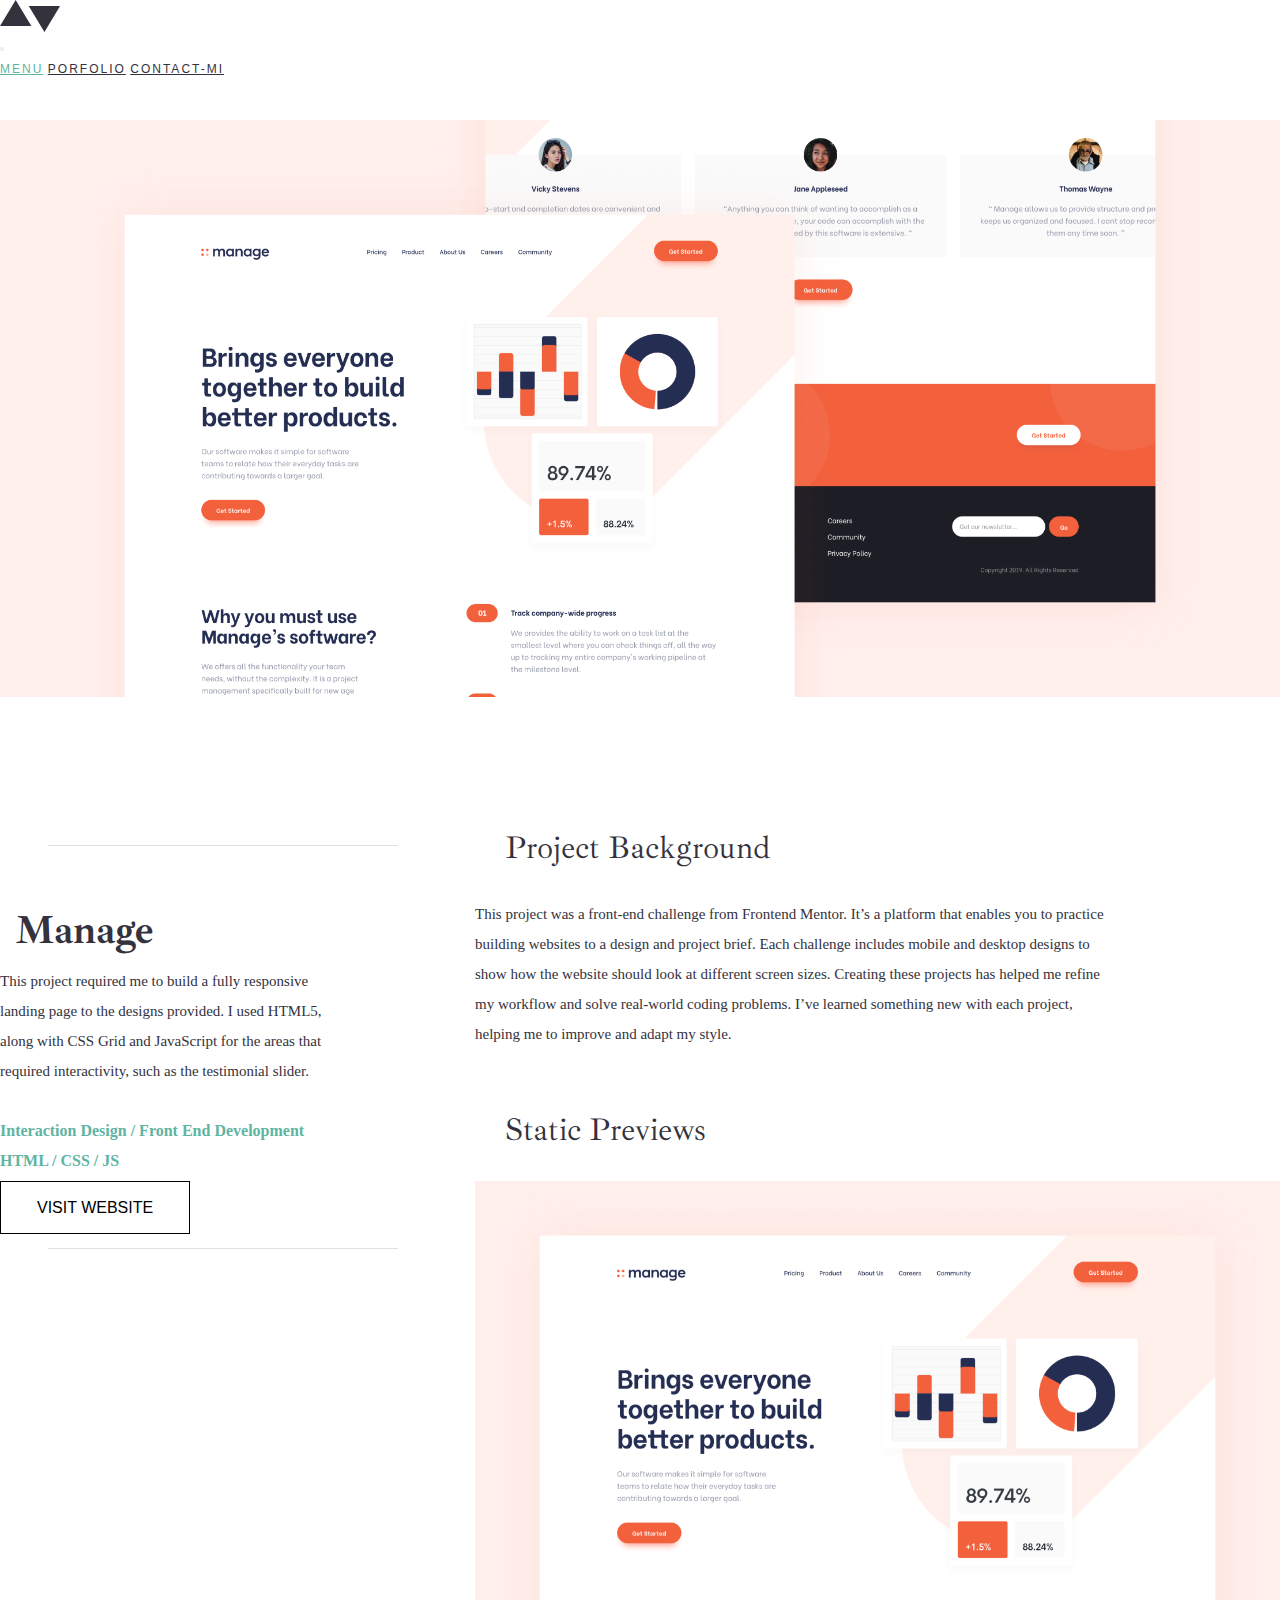
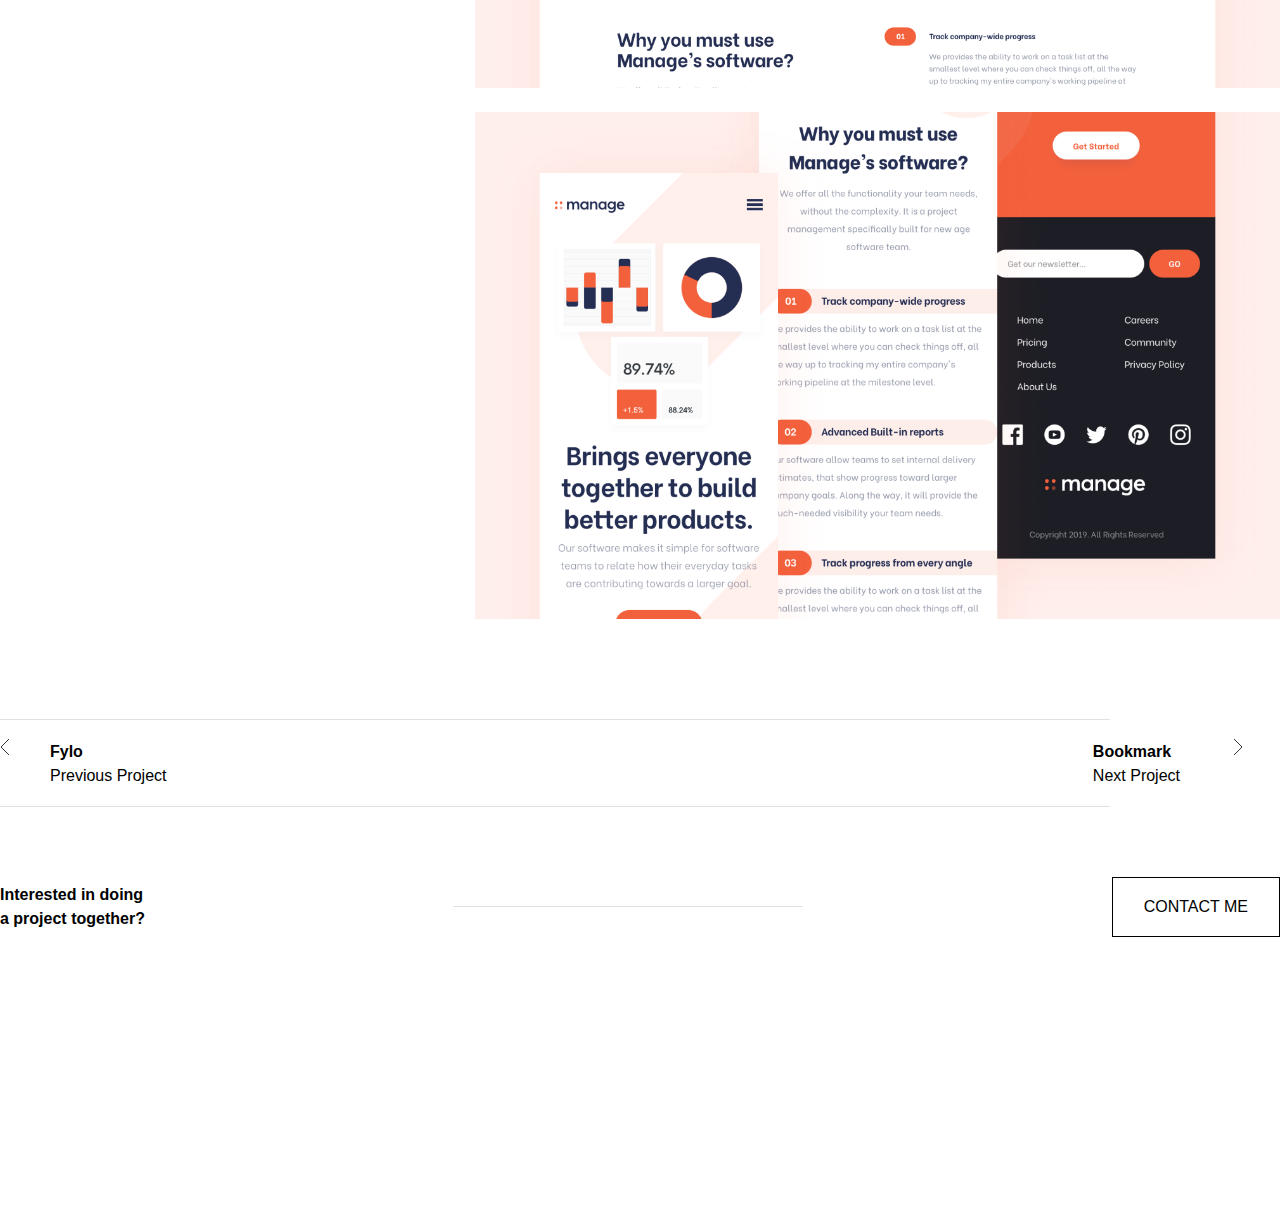
<file: mangement.html>
<!DOCTYPE html>
<html lang="en">

<head>
    <meta charset="UTF-8">
    <meta http-equiv="X-UA-Compatible" content="IE=edge">
    <meta name="viewport" content="width=device-width, initial-scale=1.0">
    <!-- fav icons -->
    <link rel="icon" type="image/png" sizes="16x16" href="./images/favicon-16x16.png">
    <!-- font awsome -->
    <link rel="stylesheet" href="https://cdnjs.cloudflare.com/ajax/libs/font-awesome/6.1.2/css/all.min.css"
        integrity="sha512-1sCRPdkRXhBV2PBLUdRb4tMg1w2YPf37qatUFeS7zlBy7jJI8Lf4VHwWfZZfpXtYSLy85pkm9GaYVYMfw5BC1A=="
        crossorigin="anonymous" referrerpolicy="no-referrer" />
    <!-- google  foonts-->
    <link rel="preconnect" href="https://fonts.googleapis.com">
    <link rel="preconnect" href="https://fonts.gstatic.com" crossorigin>
    <link href="https://fonts.googleapis.com/css2?family=Ibarra+Real+Nova:wght@500&display=swap" rel="stylesheet">
    <!-- bootstrap link -->
    <link href="https://cdn.jsdelivr.net/npm/bootstrap@5.0.2/dist/css/bootstrap.min.css" rel="stylesheet"
        integrity="sha384-EVSTQN3/azprG1Anm3QDgpJLIm9Nao0Yz1ztcQTwFspd3yD65VohhpuuCOmLASjC" crossorigin="anonymous">
    <script src="https://cdn.jsdelivr.net/npm/bootstrap@5.0.2/dist/js/bootstrap.bundle.min.js"
        integrity="sha384-MrcW6ZMFYlzcLA8Nl+NtUVF0sA7MsXsP1UyJoMp4YLEuNSfAP+JcXn/tWtIaxVXM" crossorigin="anonymous">
    </script>
    <!-- bootsrap link end -->
    <title>mini-mal</title>
    <link rel="stylesheet" href="./css/main.css">
</head>

<body>

    <header class="header">
        <div class="container">
            <nav class="navbar navbar-expand-lg navbar-light">
                <div class="container-fluid d-flex justify-content-between">
                    <a class="navbar-brand" href="#">
                        <img src="./images/logo.svg" alt="logo mini mak ">
                    </a>
                    <div class="nav__link">
                        <button class="navbar-toggler" type="button" data-bs-toggle="collapse"
                            data-bs-target="#navbarNavAltMarkup" aria-controls="navbarNavAltMarkup"
                            aria-expanded="false" aria-label="Toggle navigation">
                            <span class="navbar-toggler-icon"></span>
                        </button>
                        <div class="collapse navbar-collapse" id="navbarNavAltMarkup">
                            <div class="navbar-nav">
                                <a class="nav-link active" aria-current="page" href="/">menu</a>
                                <a class="nav-link" href="./portfolio.html">Porfolio</a>
                                <a class="nav-link" href="./contact-me.html">Contact-mi</a>
                            </div>
                        </div>
                    </div>
                </div>
            </nav>
        </div>
    </header>




    <main>
        <div class="container">
            <div class="container__hero">
                <img src="./images/manage_img/hero_img.png" alt="hero_images">
            </div>

            <div class="container__body">
                <div class="container__body__left">
                    <div class="container__body__left__inside">
                        <img src="./images/manage_img/line_kal.svg" alt="line">
                        <h4>Manage</h4>
                        <p>This project required me to build a fully responsive landing page to the designs provided. I
                            used
                            HTML5, along with CSS Grid and JavaScript for the areas that required interactivity, such as
                            the
                            testimonial slider.</p>
                        <h5>Interaction Design / Front End Development</h5>
                        <h5>HTML / CSS / JS</h5>
                        <a href="./fylo.html">VISIT WEBSITE</a>
                        <img src="./images/manage_img/line_kal.svg" alt="line">
                    </div>
                </div>
                <div class="container__body__right">
                    <h4>Project Background</h4>
                    <p>This project was a front-end challenge from Frontend Mentor. It’s a platform that enables you to
                        practice building websites to a design and project brief. Each challenge includes mobile and
                        desktop
                        designs to show how the website should look at different screen sizes. Creating these projects
                        has
                        helped me refine my workflow and solve real-world coding problems. I’ve learned something new
                        with
                        each project, helping me to improve and adapt my style.</p>
                    <h4>Static Previews</h4>
                    <img src="./images/manage_img/bitmao_1.png" alt="image_manage">
                    <br>
                    <img src="./images/manage_img/bitmap_2.png" alt="image_bitmap">
                </div>
            </div>

            <div class="fylo_bookmark">
                <img src="./images/manage_img/Rectangle.svg" alt="line">

                <div class="bookmark-in">
                    <div class="fylo">
                        <h4>Fylo</h4>
                        <p>Previous Project</p>
                        <img src="./images/manage_img/right.svg" alt="arrow">
                    </div>
                    <div class="bookmark">
                        <h4>Bookmark</h4>
                        <p>Next Project</p>
                        <img src="./images/manage_img/left.svg" alt="arrow">
                    </div>
                </div>



                <img src="./images/manage_img/Rectangle.svg" alt="line">
            </div>

            <div class="interested">
                <h4>Interested in doing <br> a project together?</h4>
                <img src="./images/manage_img/line_u.svg" alt="">
                <a href="#">CONTACT ME</a>

            </div>
        </div>
        </div>
    </main>





    <footer class="bg-dark">
        <div class="container">
            <div class="row justify-content-between w-100 align-items-center">
                <div class="col-sm-12 col-md-6 col-lg-6 d-flex justify-content-between align-items-center">
                    <a href="/">
                        <img src="./images/footer__logo.png" alt="ff">
                    </a>
                    <div class="link__footer d-flex justify-content-between w-75 ">
                        <a href="#index" class="text-light"> HOME</a>
                        <a href="#index" class="text-light"> PORTFOLIO</a>
                        <a href="#index " class="text-light"> CONTACT ME</a>
                    </div>
                </div>
                <div class="col-sm-12 col-md-6 col-lg-6">
                    <div class="webs  justify-content-between">
                        <a href="#">
                            <i class="fa-brands fa-github text-white"></i>
                        </a>
                        <a href="">
                            <i class="fa-brands fa-twitter"></i>
                        </a>
                        <a href="">
                            <i class="fa-brands fa-twitch"></i>
                        </a>
                    </div>
                </div>
            </div>
        </div>
    </footer>
    <!-- manashu yergacha -->

</body>

</html>
</file>
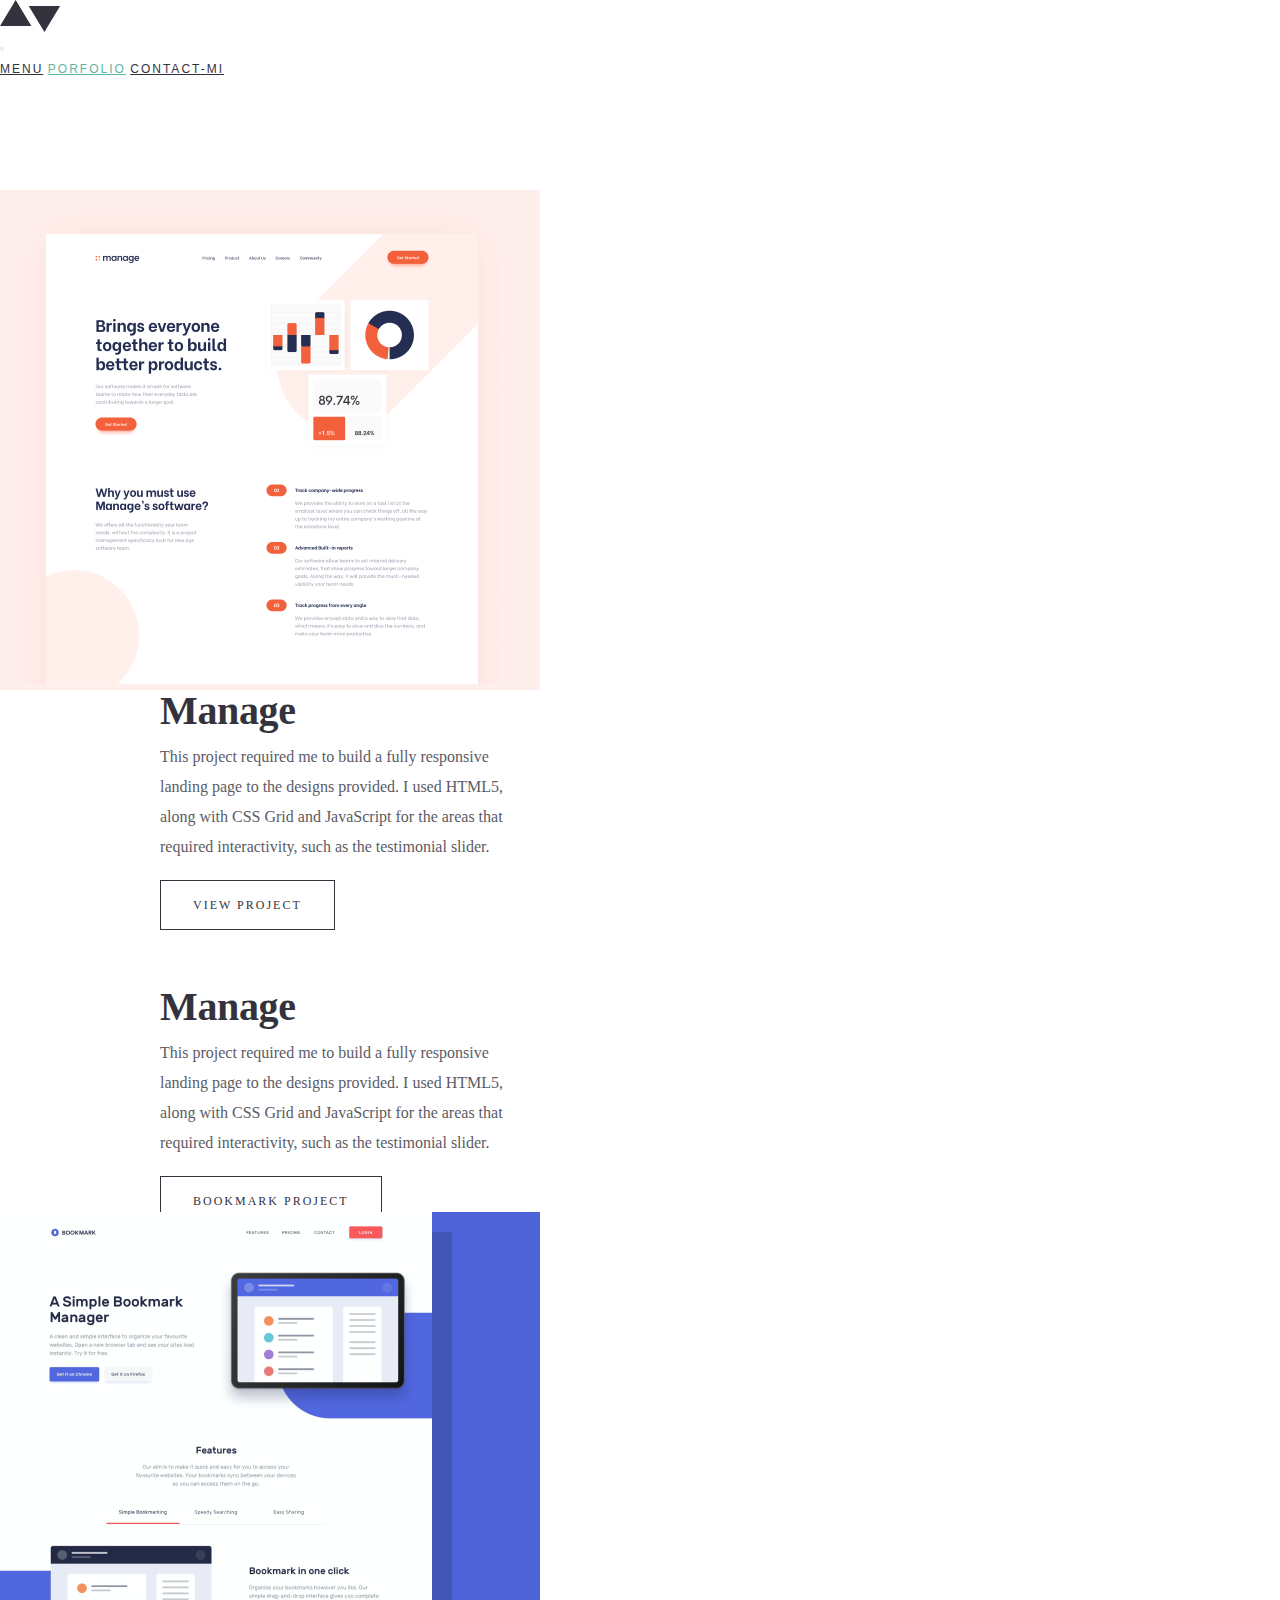
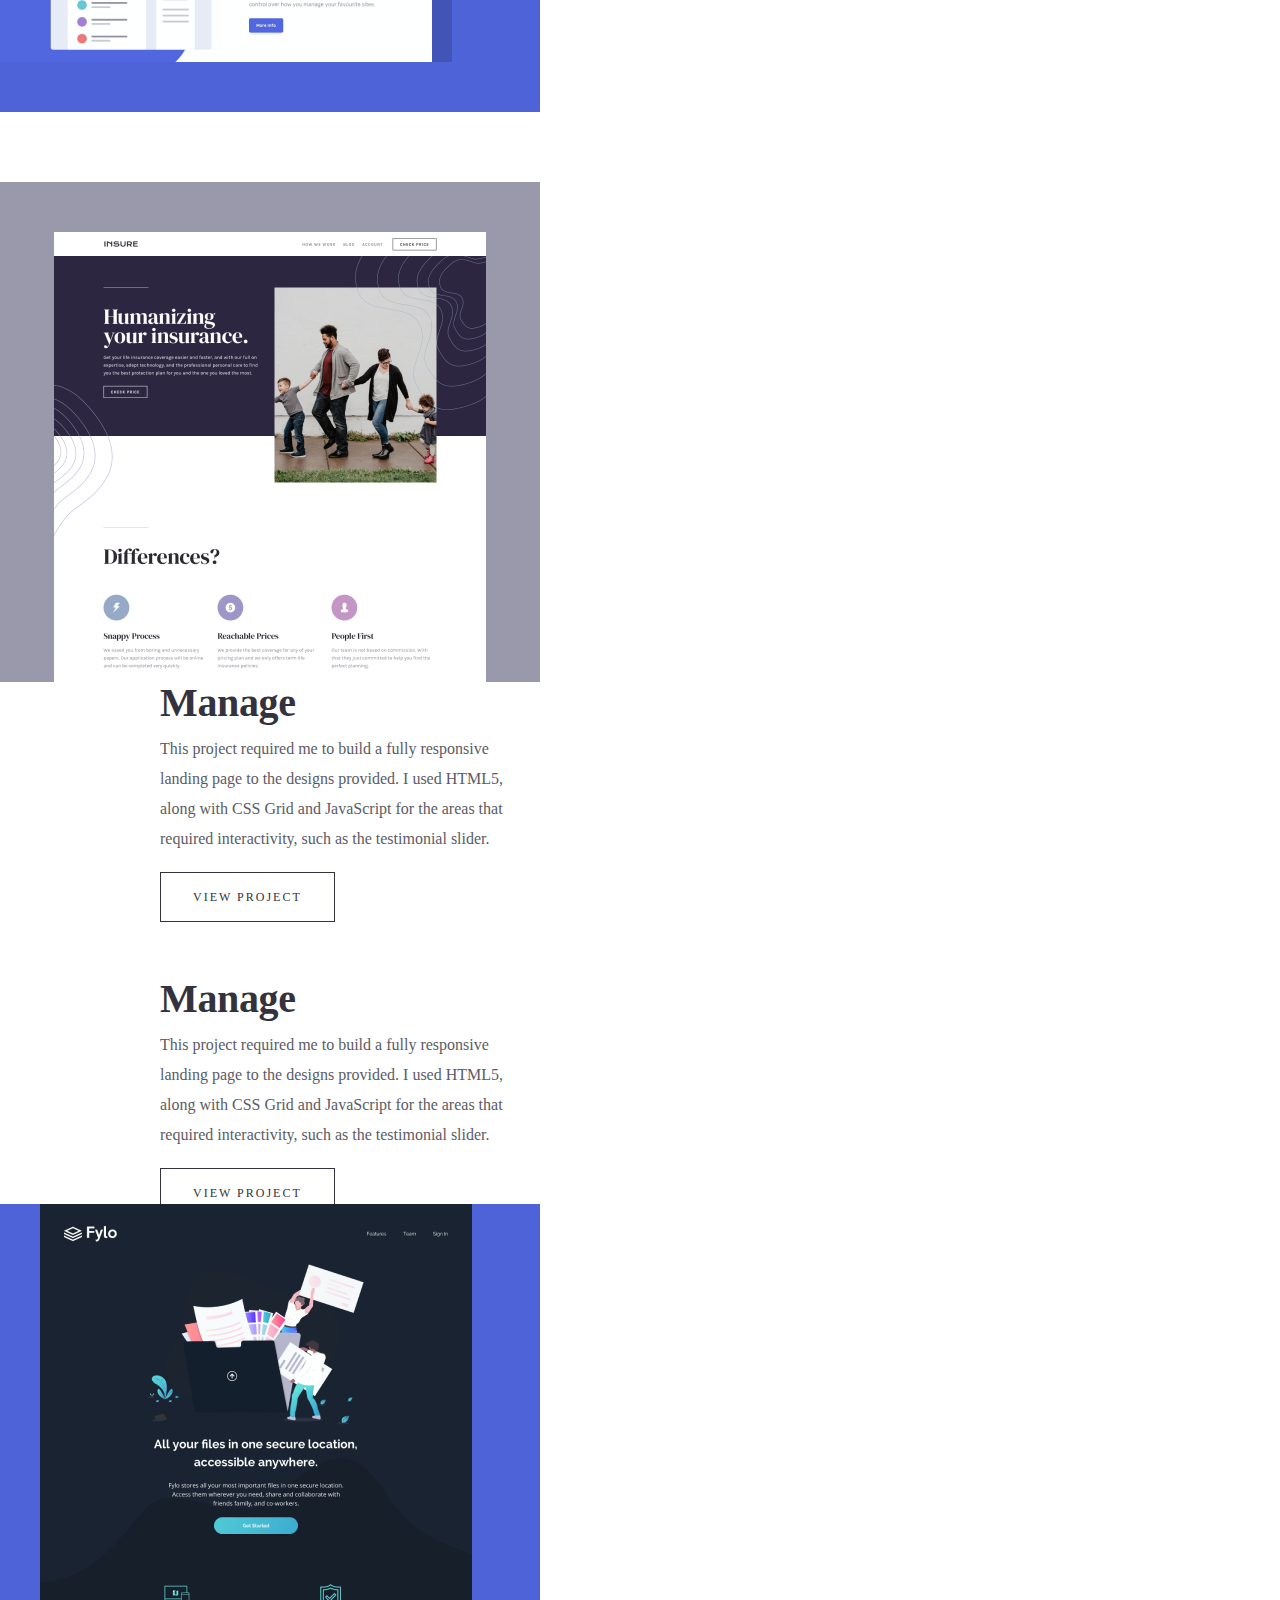
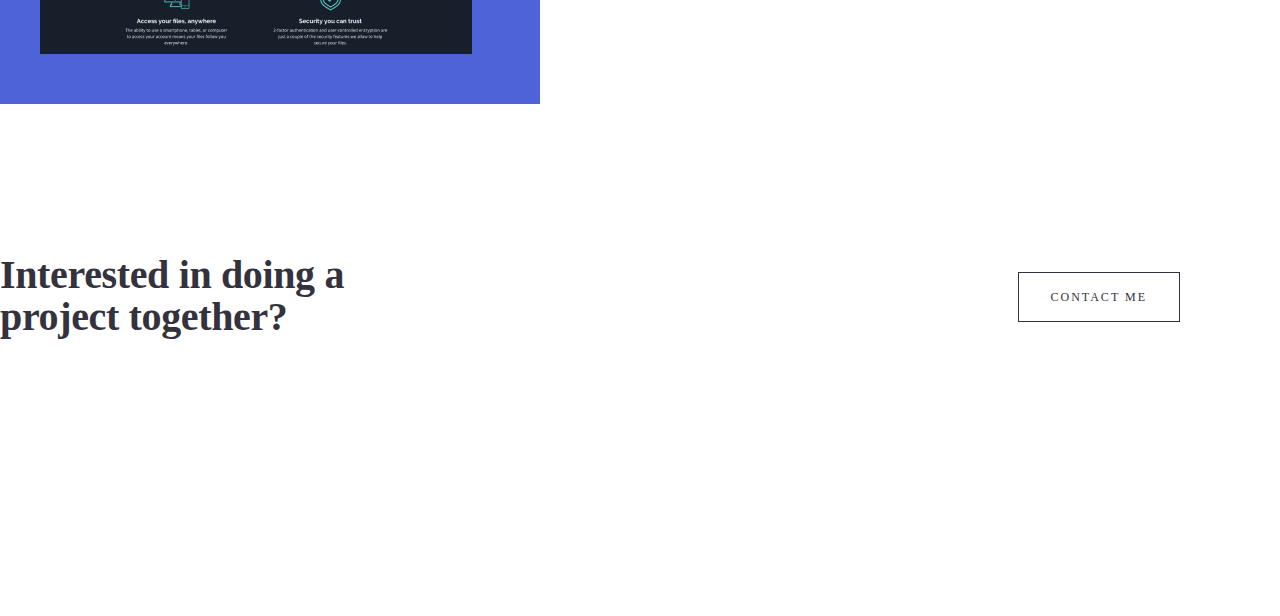
<file: portfolio.html>
<!DOCTYPE html>
<html lang="en">

<head>
    <meta charset="UTF-8">
    <meta http-equiv="X-UA-Compatible" content="IE=edge">
    <meta name="viewport" content="width=device-width, initial-scale=1.0">
    <!-- fav icons -->
    <link rel="icon" type="image/png" sizes="16x16" href="./images/favicon-16x16.png">
    <!-- bootstrap link -->
    <link href="https://cdn.jsdelivr.net/npm/bootstrap@5.0.2/dist/css/bootstrap.min.css" rel="stylesheet"
        integrity="sha384-EVSTQN3/azprG1Anm3QDgpJLIm9Nao0Yz1ztcQTwFspd3yD65VohhpuuCOmLASjC" crossorigin="anonymous">
    <script src="https://cdn.jsdelivr.net/npm/bootstrap@5.0.2/dist/js/bootstrap.bundle.min.js"
        integrity="sha384-MrcW6ZMFYlzcLA8Nl+NtUVF0sA7MsXsP1UyJoMp4YLEuNSfAP+JcXn/tWtIaxVXM" crossorigin="anonymous">
    </script>
    <!-- bootsrap link end -->
    <title>mini-mal</title>
    <link rel="stylesheet" href="./css/main.min.css">
</head>

<body>
    <!-- header manashuni hamma menularga copi pass qilaslar bir hil bo'ladi -->
    <header class="header">
        <div class="container">
            <nav class="navbar navbar-expand-lg navbar-light">
                <div class="container-fluid d-flex justify-content-between">
                    <a class="navbar-brand" href="#">
                        <img src="./images/logo.svg" alt="logo mini mak ">
                    </a>
                    <div class="nav__link">
                        <button class="navbar-toggler" type="button" data-bs-toggle="collapse"
                            data-bs-target="#navbarNavAltMarkup" aria-controls="navbarNavAltMarkup"
                            aria-expanded="false" aria-label="Toggle navigation">
                            <span class="navbar-toggler-icon"></span>
                        </button>
                        <div class="collapse navbar-collapse" id="navbarNavAltMarkup">
                            <div class="navbar-nav">
                                <a class="nav-link " aria-current="page" href="./index.html">menu</a>
                                <a class="nav-link active" href="/">Porfolio</a>
                                <a class="nav-link" href="./contact-me.html">Contact-mi</a>
                            </div>
                        </div>
                    </div>
                </div>
            </nav>
        </div>
    </header>
    <!-- tepadagini manashu yergacha copi  qilaslar -->
    <main>
        <section>
            <div class="container">
                <div class="can__div__2">
                    <div class="row">
                        <div class="col-lg-6 col-md-12 col-sm-12">  <div class="can__div">
                        <img src="images/Porto 1.png" alt="logo">
                    </div></div>
                        <div class="col-lg-6 col-md-12 col-sm-12"> <div class="can__div__1">
                        <h2 class="can__h_1">Manage</h2>
                        <p class="can__p_1">This project required me to build a fully responsive landing page to the
                            designs provided. I used HTML5, along with CSS Grid and JavaScript for the areas that
                            required interactivity, such as the testimonial slider.</p>
                        
                            <a href="./mangement.html" class="link">VIEW PROJECT</a>
                        
                    </div></div>
                    </div>
                  
                   
                </div>

                <div class="can__div__2">
                    <div class="row">
                        <div class="col-lg-6 col-md-12 col-sm-12"><div class="can__div__1 pro__1">
                        <h2 class="can__h_1">Manage</h2>
                        <p class="can__p_1">This project required me to build a fully responsive landing page to the
                            designs provided. I used HTML5, along with CSS Grid and JavaScript for the areas that
                            required interactivity, such as the testimonial slider.</p>
                   
                            <a class="link" href="./bookmark.html">Bookmark PROJECT</a>
                     
                    </div></div>
                        <div class="col-lg-6 col-md-12 col-sm-12"><div class="can__div div__pro__1">
                        <img src="images/logo-2.png" alt="logo">
                    </div></div>
                    </div>
                    
                    
                </div>

                <div class="can__div__2">
                    <div class="row">
                        <div class="col-lg-6 col-md-12 col-sm-12">                  <div class="can__div">
                        <img src="images/logo-3.jpg" alt="logo">
                    </div></div>
                        <div class="col-lg-6 col-md-12 col-sm-12">
                    <div class="can__div__1">
                        <h2 class="can__h_1">Manage</h2>
                        <p class="can__p_1">This project required me to build a fully responsive landing page to the
                            designs provided. I used HTML5, along with CSS Grid and JavaScript for the areas that
                            required interactivity, such as the testimonial slider.</p>
                   
                            <a class="link" href="./insure.html">VIEW PROJECT</a>
                    
                    </div></div>
                        
                    </div>
  
                </div>

                <div class="can__div__2">
                    <div class="row">
                        <div class="col-lg-6 col-md-12 col-sm-12">  <div class="can__div__1 pro__1">
                        <h2 class="can__h_1">Manage</h2>
                        <p class="can__p_1">This project required me to build a fully responsive landing page to the
                            designs provided. I used HTML5, along with CSS Grid and JavaScript for the areas that
                            required interactivity, such as the testimonial slider.</p>
                        
                            <a class="link" href="./fylo.html">VIEW PROJECT</a>
                     
                    </div></div>
                        <div class="col-lg-6 col-md-12 col-sm-12"><div class="can__div div__pro__2">
                        <img style="margin-left: 40px;" src="images/logo-5.png" alt="logo">
                    </div></div>
                    </div>
                  
                    
                </div>
            </div>
        </section>
        <section>
            <div class="container__11 container">
                <div>
                    <h3 class="van__h__2">Interested in doing a project together?</h3>
                </div>
                <div class="pro_a__10_">
                    <a class="link" href="./contact-me.html">CONTACT ME</a>
                </div>
            </div>
        </section>
    </main>
    <!-- mana bu footer ni kopi qilib boshqa oage ga tashaladi -->
    <footer class="bg-dark">
        <div class="container">
            <div class="row justify-content-between w-100 align-items-center">
                <div class="col-sm-12 col-md-6 col-lg-6 d-flex justify-content-between align-items-center">
                    <a href="/">
                        <img src="./images/footer__logo.png" alt="ff">
                    </a>
                    <div class="link__footer d-flex justify-content-between w-75 ">
                        <a href="#index" class="text-light"> HOME</a>
                        <a href="#index" class="text-light"> PORTFOLIO</a>
                        <a href="#index " class="text-light"> CONTACT ME</a>
                    </div>
                </div>
                <div class="col-sm-12 col-md-6 col-lg-6">
                    <div class="webs  justify-content-between">
                        <a href="#">
                            <i class="fa-brands fa-github text-light"></i>
                        </a>
                        <a href="">
                            <i class="fa-brands fa-twitter"></i>
                        </a>
                        <a href="">
                            <i class="fa-brands fa-twitch"></i>
                        </a>
                    </div>
                </div>
            </div>
        </div>
    </footer>
    <!-- manashu yergacha -->
</body>

</html>
</file>
<file: css/main.css>
* {
  margin: 0;
  padding: 0;
  box-sizing: border-box;
}

header .container-fluid {
  height: 120px;
  align-items: center;
}
header .container-fluid .nav__link .active {
  font-weight: 400;
  font-size: 12px;
  line-height: 14px;
  letter-spacing: 2px;
  text-transform: uppercase;
  color: #5FB4A2 !important;
}
header .container-fluid .nav__link .nav-link {
  font-weight: 400;
  font-size: 12px;
  line-height: 14px;
  letter-spacing: 2px;
  text-transform: uppercase;
  color: #33323D;
}

main .hero__img {
  background-image: url(../images/hero.png);
  background-position: center;
  background-repeat: no-repeat;
  background-size: cover;
  width: 100%;
  height: 600px;
  margin: 0 auto;
  position: relative;
}
main .hero__img .hero__text {
  opacity: 1;
  padding: 56px 56px 0 0;
  background: white;
  position: absolute;
  left: 0;
  bottom: 0;
  width: 500px;
}
main .hero__img .hero__text h2 {
  font-family: "Ibarra Real Nova";
  font-style: normal;
  font-weight: 700;
  font-size: 50px;
  line-height: 50px;
  /* or 100% */
  letter-spacing: -0.446429px;
  color: #33323D;
  font-family: "Ibarra Real Nova", serif;
}
main .hero__img .hero__text .hero__to__contackt {
  justify-content: center;
  align-items: center;
  padding: 17px 0;
  background: #203A4C;
  margin-top: 53px;
  font-family: "Public Sans";
  font-style: normal;
  font-weight: 400;
  font-size: 12px;
  line-height: 14px;
  text-align: center;
  letter-spacing: 2px;
  text-transform: uppercase;
  color: #FFFFFF;
  text-decoration: none;
  position: relative;
}
main .hero__img .hero__text .hero__to__contackt img {
  left: 17px;
  position: absolute;
}
main .about .about__img__or__text {
  max-width: 1015px;
  padding: 150px 0;
}
main .about .about__img__or__text .row {
  justify-content: space-between;
  align-items: center;
}
main .about .about__img__or__text .row img {
  max-width: 540px;
}
main .about .about__img__or__text .text__about {
  width: 350px;
  position: relative;
  left: 150px;
  height: 600px;
  align-items: center;
}
main .about .about__img__or__text .text__about span:nth-child(1) {
  position: absolute;
  width: 350px;
  opacity: 0.5;
  height: 1px;
  background: #33323D;
  top: 0;
  margin: auto;
}
main .about .about__img__or__text .text__about span:nth-child(2) {
  position: absolute;
  width: 350px;
  opacity: 0.5;
  height: 1px;
  background: #33323D;
  bottom: 0px;
  margin: auto;
}
main .about .about__img__or__text .text__about h2 {
  padding-top: 50px;
  position: relative;
  font-family: "Ibarra Real Nova";
  font-style: normal;
  font-weight: 700;
  font-size: 40px;
  line-height: 42px;
  /* identical to box height, or 105% */
  letter-spacing: -0.357143px;
  color: #33323D;
}
main .about .about__img__or__text .text__about p {
  font-family: "Public Sans";
  font-style: normal;
  font-weight: 400;
  font-size: 16px;
  line-height: 30px;
  /* or 188% */
  color: #33323D;
  mix-blend-mode: normal;
  opacity: 0.8;
}
main .about .about__img__or__text .text__about .index__to__porfolio {
  padding: 17px 32px;
  border: 1px solid #33323D;
  font-family: "Public Sans";
  font-style: normal;
  font-weight: 400;
  font-size: 12px;
  line-height: 14px;
  letter-spacing: 2px;
  text-transform: uppercase;
  color: #33323D;
  text-decoration: none;
}
main .interesting .row {
  align-items: center;
  text-align: end;
  margin: 0 auto;
  justify-content: center;
}
main .interesting h2 {
  text-align: center !important;
  display: block;
  width: 350px;
  font-family: "Ibarra Real Nova";
  font-style: normal;
  font-weight: 700;
  font-size: 40px;
  line-height: 42px;
  /* or 105% */
  letter-spacing: -0.357143px;
  color: #33323D;
}
main .interesting .index__to__contaktga {
  padding: 17px 32px;
  border: 1px solid #33323D;
  font-family: "Public Sans";
  font-style: normal;
  font-weight: 400;
  font-size: 12px;
  line-height: 14px;
  letter-spacing: 2px;
  text-transform: uppercase;
  color: #33323D;
  text-decoration: none;
}

footer {
  margin-top: 150px;
  padding: 24px 0;
}
footer .nav-link {
  color: #FFFFFF !important;
}
footer .link__footer a {
  text-decoration: none;
  font-family: "Public Sans";
  font-style: normal;
  font-weight: 400;
  font-size: 12px;
  line-height: 14px;
  letter-spacing: 2px;
  text-transform: uppercase;
  color: #FFFFFF;
}
footer .webs {
  float: right;
}
footer .webs a {
  text-decoration: none;
}
footer .webs a i {
  color: #FFFFFF;
  margin-left: 15px;
}

@media only screen and (max-width: 992px) {
  .hero__text {
    opacity: 1;
    padding: 56px 56px 0 0;
    background: white;
    position: absolute;
    left: 0;
    bottom: 0;
    width: 100% !important;
    height: 100%;
  }
  .hero__text h2 {
    text-align: center;
    font-family: "Ibarra Real Nova";
    font-style: normal;
    font-weight: 700;
    font-size: 50px;
    line-height: 50px;
    /* or 100% */
    letter-spacing: -0.446429px;
    color: #33323D;
    font-family: "Ibarra Real Nova", serif;
  }
  .hero__text .hero__to__contackt {
    justify-content: center;
    align-items: center;
    padding: 17px 0;
    background: #203A4C;
    margin-top: 53px;
    font-family: "Public Sans";
    font-style: normal;
    font-weight: 400;
    font-size: 12px;
    line-height: 14px;
    text-align: center;
    letter-spacing: 2px;
    text-transform: uppercase;
    color: #FFFFFF;
    text-decoration: none;
    position: relative;
  }
  .hero__text .hero__to__contackt img {
    left: 17px;
    position: absolute;
  }
  .about {
    position: relative;
    top: -300px;
    bottom: -300px;
  }
  .interesting {
    position: relative;
    top: -500px;
  }
  .about__img__or__text {
    padding-top: 50px !important;
  }
  .text__about {
    height: 400px;
    margin: 50px -200px;
  }
  .text__about span:nth-child(2) {
    position: absolute;
    width: 350px;
    opacity: 0.5;
    height: 1px;
    background: #33323D;
    top: 200px;
    margin: auto;
  }
  .about__img {
    width: 540px;
  }
  .about__img {
    margin: auto;
  }
  .text__about {
    margin-left: 50px;
    width: 540px;
  }
  .text__about p {
    width: 540px;
  }
<<<<<<< HEAD
=======
<<<<<<< HEAD
=======
<<<<<<< HEAD
>>>>>>> bdf94fb3b348a270f594ccaf3ae317860842f94b

  footer {
    position: relative;
    top: -570px;
  }
=======
>>>>>>> 5c3f15993047a5cb5ea7e0a62e71ee87b8181f3a
>>>>>>> 2ca0db731c5c1ec0bb3738a11b21e55cba4b6525
}
@media only screen and (max-width: 576px) {
  .hero__text {
    opacity: 1;
    padding: 56px 56px 0 0;
    background: white;
    position: absolute;
    left: 0;
    bottom: 0;
    width: 100%;
    height: 100%;
  }
  .hero__text h2 {
    font-family: "Ibarra Real Nova";
    font-style: normal;
    font-weight: 700;
    font-size: 50px;
    line-height: 50px;
    /* or 100% */
    letter-spacing: -0.446429px;
    color: #33323D;
    font-family: "Ibarra Real Nova", serif;
  }
  .hero__text .hero__to__contackt {
    justify-content: center;
    align-items: center;
    padding: 17px 0;
    background: #203A4C;
    margin-top: 53px;
    font-family: "Public Sans";
    font-style: normal;
    font-weight: 400;
    font-size: 12px;
    line-height: 14px;
    text-align: center;
    letter-spacing: 2px;
    text-transform: uppercase;
    color: #FFFFFF;
    text-decoration: none;
    position: relative;
  }
  .hero__text .hero__to__contackt img {
    left: 17px;
    position: absolute;
  }
  .text__about {
    margin-top: 50px;
    margin-left: -70px;
  }
  .text__about span {
    display: none;
  }
  .about__img {
    width: 400px;
    margin: 50px auto;
  }
  .text__about p {
    width: 350px;
  }
  .interesting {
    margin-top: -60px;
    align-items: center;
  }
  .interesting h2 {
    text-align: center;
    width: 100%;
    margin-left: 30px;
  }
  .index__to__contaktga {
    display: flex;
    justify-content: center;
    margin-top: 50px;
  }
  .webs {
    margin-top: 20px;
    float: left !important;
  }
}
<<<<<<< HEAD
=======
<<<<<<< HEAD
=======
<<<<<<< HEAD
>>>>>>> bdf94fb3b348a270f594ccaf3ae317860842f94b

* {
  margin: 0;
  padding: 0;
  box-sizing: border-box;
  font-family: sans-serif;
}

=======
>>>>>>> 5c3f15993047a5cb5ea7e0a62e71ee87b8181f3a
>>>>>>> 2ca0db731c5c1ec0bb3738a11b21e55cba4b6525
html {
  box-sizing: border-box;
  height: 100%;
  scroll-behavior: smooth;
}

*,
*::before,
*::after {
  box-sizing: inherit;
}

body {
  display: flex;
  flex-direction: column;
  height: 100%;
  padding: 0;
  margin: 0;
  font-family: "Arial", sans-serif;
  font-size: 16px;
  line-height: 1.5;
  overflow-x: hidden;
}

img {
  max-width: 100%;
  height: auto;
  display: block;
}

.ul {
  list-style-type: none;
}

.con-hea {
  display: flex;
  align-items: center;
  justify-content: space-between;
}

.can__div__1 .link {
  text-decoration: none;
  font-family: "Public Sans";
  font-style: normal;
  font-weight: 400;
  font-size: 12px;
  line-height: 14px;
  letter-spacing: 2px;
  text-transform: uppercase;
  color: #33323D;
  border: 1px solid #33323D;
  padding: 17px 32px;
}

.liink__100 {
  text-decoration: none;
  height: 14px;
  left: 79.84%;
  right: 12.69%;
  top: calc(50% - 7px);
  font-family: "Public Sans";
  font-style: normal;
  font-weight: 400;
  font-size: 12px;
  line-height: 14px;
  letter-spacing: 2px;
  text-transform: uppercase;
  color: #5FB4A2;
}

.teeext {
  list-style: none;
  display: flex;
  align-items: center;
}

.liiist {
  margin-left: 50px;
}

.pro_a__10_ .link {
  padding: 17px 32px;
  border: 1px solid #33323D;
}

.can__div {
  width: 540px;
  height: 500px;
  left: 165px;
  top: 190px;
  background: #FFEFEC;
}

.can__div__2 {
  display: flex;
  align-items: center;
  margin-top: 70px;
}

.can__h_1 {
  top: calc(50% - 21px - 125px);
  font-family: "Ibarra Real Nova";
  font-style: normal;
  font-weight: 700;
  font-size: 40px;
  line-height: 42px;
  letter-spacing: -0.357143px;
  color: #33323D;
}

.can__p_1 {
  width: 350px;
  height: 150px;
  top: calc(50% - 75px - 1px);
  font-family: "Public Sans";
  font-style: normal;
  font-weight: 400;
  font-size: 16px;
  line-height: 30px;
  color: #33323D;
  mix-blend-mode: normal;
  opacity: 0.8;
  margin-top: 10px;
}

.link {
  text-decoration: none;
  height: 14px;
  left: 18.29%;
  right: 90.57%;
  top: calc(50% - 7px);
  font-family: "Public Sans";
  font-style: normal;
  font-weight: 400;
  font-size: 12px;
  line-height: 14px;
  letter-spacing: 2px;
  text-transform: uppercase;
  color: #33323D;
}

.can__div__1 {
  margin-left: 160px;
}

.pro__1 {
  margin-right: 100px;
}

.div__pro__1 {
  width: 540px;
  height: 500px;
  left: 735px;
  top: 770px;
  background: #4F63D8;
}

.div__pro__2 {
  width: 540px;
  height: 500px;
  left: 735px;
  top: 770px;
  background: #4F63D8;
}

.van__h__2 {
  width: 350px;
  height: 84px;
  right: 68.47%;
  top: calc(50% - 42px);
  font-family: "Ibarra Real Nova";
  font-style: normal;
  font-weight: 700;
  font-size: 40px;
  line-height: 42px;
  letter-spacing: -0.357143px;
  color: #33323D;
}

.container__11 {
  display: flex;
  align-items: center;
  margin-top: 150px;
}

.pro_a__10_ {
  display: block;
  margin-left: auto;
  margin-right: 100px;
}

.container__12 {
  width: 1440px;
  height: 80px;
  left: 0px;
  top: 2814px;
  background: #33323D;
  margin-top: 100px;
  display: flex;
  align-items: center;
}

.link__10 {
  text-decoration: none;
  height: 14px;
  left: 0%;
  right: 86.08%;
  top: calc(50% - 7px);
  font-family: "Public Sans";
  font-style: normal;
  font-weight: 400;
  font-size: 12px;
  line-height: 14px;
  letter-spacing: 2px;
  text-transform: uppercase;
  padding-left: 50px;
  color: #FFFFFF;
}

.text__1 {
  display: flex;
  align-items: center;
  list-style: none;
}

.text__2 {
  display: flex;
  align-items: center;
  margin-left: auto;
  margin-right: 150px;
}

.list__11 {
  list-style: none;
  margin-left: 30px;
}

footer {
  margin-top: 150px;
  padding: 24px 0;
}
footer .nav-link {
  color: #FFFFFF !important;
}
footer .link__footer a {
  text-decoration: none;
  font-family: "Public Sans";
  font-style: normal;
  font-weight: 400;
  font-size: 12px;
  line-height: 14px;
  letter-spacing: 2px;
  text-transform: uppercase;
  color: #FFFFFF;
}

/* manager */

.container__body {
  display: flex;
  justify-content: space-between;
  margin-top: 100px;
}



.container__body__left__inside img {
  padding: 48px;
}

.container__body__left__inside h4 {
  padding: 15px;
  font-family: 'Ibarra Real Nova';
  font-style: normal;
  font-weight: 700;
  font-size: 40px;
  line-height: 42px;

  color: #33323D;
}

.container__body__left__inside h5 {
  font-family: 'Public Sans';
  font-style: normal;
  font-weight: 700;
  font-size: 16px;
  line-height: 30px;

  color: #5FB4A2;
}



.container__body__left__inside a {
  position: relative;
  top: 20px;
  border: 1px solid black;
  padding: 17px 36px;
  text-decoration: none;
  color: #000000;
  cursor: pointer;

}

.container__body__left__inside p {
  width: 350px;
  height: 150px;

  font-family: 'Public Sans';
  font-style: normal;
  font-weight: 400;
  font-size: 15px;
  line-height: 30px;
  /* or 200% */


  color: #33323D;
}

.container__body__right {
  margin-left: 125px;
}

.container__body__right h4 {
  margin: 30px;
  font-family: 'Ibarra Real Nova';
  font-style: normal;
  font-weight: 400;
  font-size: 32px;
  line-height: 42px;

  color: #33323D;
}

.container__body__right p {
  width: 635px;
  height: 180px;

  font-family: 'Public Sans';
  font-style: normal;
  font-weight: 400;
  font-size: 15px;
  line-height: 30px;
  /* or 200% */


  color: #33323D;

}

.fylo_bookmark {
  margin-top: 100px;
}

.bookmark-in {
  display: flex;
  justify-content: space-between;
}

.fylo {
  margin-top: 20px;
  margin-left: 50px;
}

.fylo img {
  position: relative;
  right: 50px;
  top: -50px;
}

.bookmark {
  margin-top: 20px;
  margin-right: 100px;
}

.bookmark img {
  position: relative;
  left: 140px;
  top: -50px;
}

.interested {
  margin-top: 70px;
  display: flex;
  justify-content: space-between;
  align-items: center;
}

.interested a {
  padding: 17px 31px;
  border: 1px solid #000;
  text-decoration: none;
  color: #000;
}

/* manager */

.insure__top__img {
  margin-top: 100px;
  background-image: url(../images/insure__top__img.jpg);
  background-repeat: no-repeat;
  height: 500px;
  background-position: center;
  background-size: cover;
}

.insure__sidbar {
  margin-top: 110px;
}

.insure__sidbar h2 {
  font-family: "Ibarra Real Nova";
  font-style: normal;
  font-weight: 700;
  font-size: 40px;
  line-height: 42px;
  /* identical to box height, or 105% */
  letter-spacing: -0.357143px;
  color: #33323D;
}

.insure__sidbar p {
  font-family: "Public Sans";
  font-style: normal;
  font-weight: 400;
  font-size: 15px;
  line-height: 30px;
  /* or 200% */
  color: #33323D;
  mix-blend-mode: normal;
  opacity: 0.8;
  margin-top: 30px;
}

.insure__sidbar span {
  font-family: "Public Sans";
  font-style: normal;
  margin-top: 23px;
  font-weight: 700;
  font-size: 16px;
  line-height: 30px;
  /* identical to box height, or 188% */
  display: block;
  color: #5FB4A2;
}

.insure__sidbar a {
  padding: 17px 32px;
  display: inline-block;
  margin-top: 32px;
  border: 1px solid #33323D;
  font-family: "Public Sans";
  font-style: normal;
  font-weight: 400;
  font-size: 12px;
  line-height: 14px;
  letter-spacing: 2px;
  text-transform: uppercase;
  color: #33323D;
  text-decoration: none;
}

.insure__sidbar .asside h2 {
  font-family: "Ibarra Real Nova";
  font-style: normal;
  font-weight: 400;
  font-size: 32px;
  line-height: 42px;
  /* identical to box height, or 131% */
  letter-spacing: -0.285714px;
  color: #33323D;
}

.insure__sidbar .asside p {
  font-family: "Public Sans";
  font-style: normal;
  font-weight: 400;
  font-size: 15px;
  line-height: 30px;
  /* or 200% */
  color: #33323D;
  mix-blend-mode: normal;
  opacity: 0.8;
}
<<<<<<< HEAD

/*# sourceMappingURL=main.css.map */
=======
.insure__sidbar .asside h3 {
  font-family: "Ibarra Real Nova";
  font-style: normal;
  font-weight: 400;
  font-size: 32px;
  line-height: 42px;
  /* identical to box height, or 131% */
  letter-spacing: -0.285714px;
  color: #33323D;
}/*# sourceMappingURL=main.css.map */
>>>>>>> bdf94fb3b348a270f594ccaf3ae317860842f94b
</file>
<file: css/main.min.css>
*{margin:0;padding:0;box-sizing:border-box}header .container-fluid{height:120px;align-items:center}header .container-fluid .nav__link .active{font-weight:400;font-size:12px;line-height:14px;letter-spacing:2px;text-transform:uppercase;color:#5fb4a2 !important}header .container-fluid .nav__link .nav-link{font-weight:400;font-size:12px;line-height:14px;letter-spacing:2px;text-transform:uppercase;color:#33323d}main .hero__img{background-image:url(../images/hero.png);background-position:center;background-repeat:no-repeat;background-size:cover;width:100%;height:600px;margin:0 auto;position:relative}main .hero__img .hero__text{opacity:1;padding:56px 56px 0 0;background:#fff;position:absolute;left:0;bottom:0;width:500px}main .hero__img .hero__text h2{font-family:"Ibarra Real Nova";font-style:normal;font-weight:700;font-size:50px;line-height:50px;letter-spacing:-0.446429px;color:#33323d;font-family:"Ibarra Real Nova",serif}main .hero__img .hero__text .hero__to__contackt{justify-content:center;align-items:center;padding:17px 0;background:#203a4c;margin-top:53px;font-family:"Public Sans";font-style:normal;font-weight:400;font-size:12px;line-height:14px;text-align:center;letter-spacing:2px;text-transform:uppercase;color:#fff;text-decoration:none;position:relative}main .hero__img .hero__text .hero__to__contackt img{left:17px;position:absolute}main .about .about__img__or__text{max-width:1015px;padding:150px 0}main .about .about__img__or__text .row{justify-content:space-between;align-items:center}main .about .about__img__or__text .row img{max-width:540px}main .about .about__img__or__text .text__about{width:350px;position:relative;left:150px;height:600px;align-items:center}main .about .about__img__or__text .text__about span:nth-child(1){position:absolute;width:350px;opacity:.5;height:1px;background:#33323d;top:0;margin:auto}main .about .about__img__or__text .text__about span:nth-child(2){position:absolute;width:350px;opacity:.5;height:1px;background:#33323d;bottom:0px;margin:auto}main .about .about__img__or__text .text__about h2{padding-top:50px;position:relative;font-family:"Ibarra Real Nova";font-style:normal;font-weight:700;font-size:40px;line-height:42px;letter-spacing:-0.357143px;color:#33323d}main .about .about__img__or__text .text__about p{font-family:"Public Sans";font-style:normal;font-weight:400;font-size:16px;line-height:30px;color:#33323d;mix-blend-mode:normal;opacity:.8}main .about .about__img__or__text .text__about .index__to__porfolio{padding:17px 32px;border:1px solid #33323d;font-family:"Public Sans";font-style:normal;font-weight:400;font-size:12px;line-height:14px;letter-spacing:2px;text-transform:uppercase;color:#33323d;text-decoration:none}main .interesting .row{align-items:center;text-align:end;margin:0 auto;justify-content:center}main .interesting h2{text-align:center !important;display:block;width:350px;font-family:"Ibarra Real Nova";font-style:normal;font-weight:700;font-size:40px;line-height:42px;letter-spacing:-0.357143px;color:#33323d}main .interesting .index__to__contaktga{padding:17px 32px;border:1px solid #33323d;font-family:"Public Sans";font-style:normal;font-weight:400;font-size:12px;line-height:14px;letter-spacing:2px;text-transform:uppercase;color:#33323d;text-decoration:none}footer{margin-top:150px;padding:24px 0}footer .nav-link{color:#fff !important}footer .link__footer a{text-decoration:none;font-family:"Public Sans";font-style:normal;font-weight:400;font-size:12px;line-height:14px;letter-spacing:2px;text-transform:uppercase;color:#fff}footer .webs{float:right}footer .webs a{text-decoration:none}footer .webs a i{color:#fff;margin-left:15px}@media only screen and (max-width: 992px){.hero__text{opacity:1;padding:56px 56px 0 0;background:#fff;position:absolute;left:0;bottom:0;width:100% !important;height:100%}.hero__text h2{text-align:center;font-family:"Ibarra Real Nova";font-style:normal;font-weight:700;font-size:50px;line-height:50px;letter-spacing:-0.446429px;color:#33323d;font-family:"Ibarra Real Nova",serif}.hero__text .hero__to__contackt{justify-content:center;align-items:center;padding:17px 0;background:#203a4c;margin-top:53px;font-family:"Public Sans";font-style:normal;font-weight:400;font-size:12px;line-height:14px;text-align:center;letter-spacing:2px;text-transform:uppercase;color:#fff;text-decoration:none;position:relative}.hero__text .hero__to__contackt img{left:17px;position:absolute}.about{position:relative;top:-300px;bottom:-300px}.interesting{position:relative;top:-500px}.about__img__or__text{padding-top:50px !important}.text__about{height:400px;margin:50px -200px}.text__about span:nth-child(2){position:absolute;width:350px;opacity:.5;height:1px;background:#33323d;top:200px;margin:auto}.about__img{width:540px}.about__img{margin:auto}.text__about{margin-left:50px;width:540px}.text__about p{width:540px}}@media only screen and (max-width: 576px){.hero__text{opacity:1;padding:56px 56px 0 0;background:#fff;position:absolute;left:0;bottom:0;width:100%;height:100%}.hero__text h2{font-family:"Ibarra Real Nova";font-style:normal;font-weight:700;font-size:50px;line-height:50px;letter-spacing:-0.446429px;color:#33323d;font-family:"Ibarra Real Nova",serif}.hero__text .hero__to__contackt{justify-content:center;align-items:center;padding:17px 0;background:#203a4c;margin-top:53px;font-family:"Public Sans";font-style:normal;font-weight:400;font-size:12px;line-height:14px;text-align:center;letter-spacing:2px;text-transform:uppercase;color:#fff;text-decoration:none;position:relative}.hero__text .hero__to__contackt img{left:17px;position:absolute}.text__about{margin-top:50px;margin-left:-70px}.text__about span{display:none}.about__img{width:400px;margin:50px auto}.text__about p{width:350px}.interesting{margin-top:-60px;align-items:center}.interesting h2{text-align:center;width:100%;margin-left:30px}.index__to__contaktga{display:flex;justify-content:center;margin-top:50px}.webs{margin-top:20px;float:left !important}}html{box-sizing:border-box;height:100%;scroll-behavior:smooth}*,*::before,*::after{box-sizing:inherit}body{display:flex;flex-direction:column;height:100%;padding:0;margin:0;font-family:"Arial",sans-serif;font-size:16px;line-height:1.5;overflow-x:hidden}img{max-width:100%;height:auto;display:block}.ul{list-style-type:none}.con-hea{display:flex;align-items:center;justify-content:space-between}.can__div__1 .link{text-decoration:none;font-family:"Public Sans";font-style:normal;font-weight:400;font-size:12px;line-height:14px;letter-spacing:2px;text-transform:uppercase;color:#33323d;border:1px solid #33323d;padding:17px 32px}.liink__100{text-decoration:none;height:14px;left:79.84%;right:12.69%;top:calc(50% - 7px);font-family:"Public Sans";font-style:normal;font-weight:400;font-size:12px;line-height:14px;letter-spacing:2px;text-transform:uppercase;color:#5fb4a2}.teeext{list-style:none;display:flex;align-items:center}.liiist{margin-left:50px}.pro_a__10_ .link{padding:17px 32px;border:1px solid #33323d}.can__div{width:540px;height:500px;left:165px;top:190px;background:#ffefec}.can__div__2{display:flex;align-items:center;margin-top:70px}.can__h_1{top:calc(50% - 21px - 125px);font-family:"Ibarra Real Nova";font-style:normal;font-weight:700;font-size:40px;line-height:42px;letter-spacing:-0.357143px;color:#33323d}.can__p_1{width:350px;height:150px;top:calc(50% - 75px - 1px);font-family:"Public Sans";font-style:normal;font-weight:400;font-size:16px;line-height:30px;color:#33323d;mix-blend-mode:normal;opacity:.8;margin-top:10px}.link{text-decoration:none;height:14px;left:18.29%;right:90.57%;top:calc(50% - 7px);font-family:"Public Sans";font-style:normal;font-weight:400;font-size:12px;line-height:14px;letter-spacing:2px;text-transform:uppercase;color:#33323d}.can__div__1{margin-left:160px}.pro__1{margin-right:100px}.div__pro__1{width:540px;height:500px;left:735px;top:770px;background:#4f63d8}.div__pro__2{width:540px;height:500px;left:735px;top:770px;background:#4f63d8}.van__h__2{width:350px;height:84px;right:68.47%;top:calc(50% - 42px);font-family:"Ibarra Real Nova";font-style:normal;font-weight:700;font-size:40px;line-height:42px;letter-spacing:-0.357143px;color:#33323d}.container__11{display:flex;align-items:center;margin-top:150px}.pro_a__10_{display:block;margin-left:auto;margin-right:100px}.container__12{width:1440px;height:80px;left:0px;top:2814px;background:#33323d;margin-top:100px;display:flex;align-items:center}.link__10{text-decoration:none;height:14px;left:0%;right:86.08%;top:calc(50% - 7px);font-family:"Public Sans";font-style:normal;font-weight:400;font-size:12px;line-height:14px;letter-spacing:2px;text-transform:uppercase;padding-left:50px;color:#fff}.text__1{display:flex;align-items:center;list-style:none}.text__2{display:flex;align-items:center;margin-left:auto;margin-right:150px}.list__11{list-style:none;margin-left:30px}footer{margin-top:150px;padding:24px 0}footer .nav-link{color:#fff !important}footer .link__footer a{text-decoration:none;font-family:"Public Sans";font-style:normal;font-weight:400;font-size:12px;line-height:14px;letter-spacing:2px;text-transform:uppercase;color:#fff}.container__body{background:#000}.insure__top__img{margin-top:100px;background-image:url(../images/insure__top__img.jpg);background-repeat:no-repeat;height:500px;background-position:center;background-size:cover}.insure__sidbar{margin-top:110px}.insure__sidbar h2{font-family:"Ibarra Real Nova";font-style:normal;font-weight:700;font-size:40px;line-height:42px;letter-spacing:-0.357143px;color:#33323d}.insure__sidbar p{font-family:"Public Sans";font-style:normal;font-weight:400;font-size:15px;line-height:30px;color:#33323d;mix-blend-mode:normal;opacity:.8;margin-top:30px}.insure__sidbar span{font-family:"Public Sans";font-style:normal;margin-top:23px;font-weight:700;font-size:16px;line-height:30px;display:block;color:#5fb4a2}.insure__sidbar a{padding:17px 32px;display:inline-block;margin-top:32px;border:1px solid #33323d;font-family:"Public Sans";font-style:normal;font-weight:400;font-size:12px;line-height:14px;letter-spacing:2px;text-transform:uppercase;color:#33323d;text-decoration:none}.insure__sidbar .asside h2{font-family:"Ibarra Real Nova";font-style:normal;font-weight:400;font-size:32px;line-height:42px;letter-spacing:-0.285714px;color:#33323d}.insure__sidbar .asside p{font-family:"Public Sans";font-style:normal;font-weight:400;font-size:15px;line-height:30px;color:#33323d;mix-blend-mode:normal;opacity:.8}.insure__sidbar .asside h3{font-family:"Ibarra Real Nova";font-style:normal;font-weight:400;font-size:32px;line-height:42px;letter-spacing:-0.285714px;color:#33323d}/*# sourceMappingURL=main.min.css.map */
</file>
